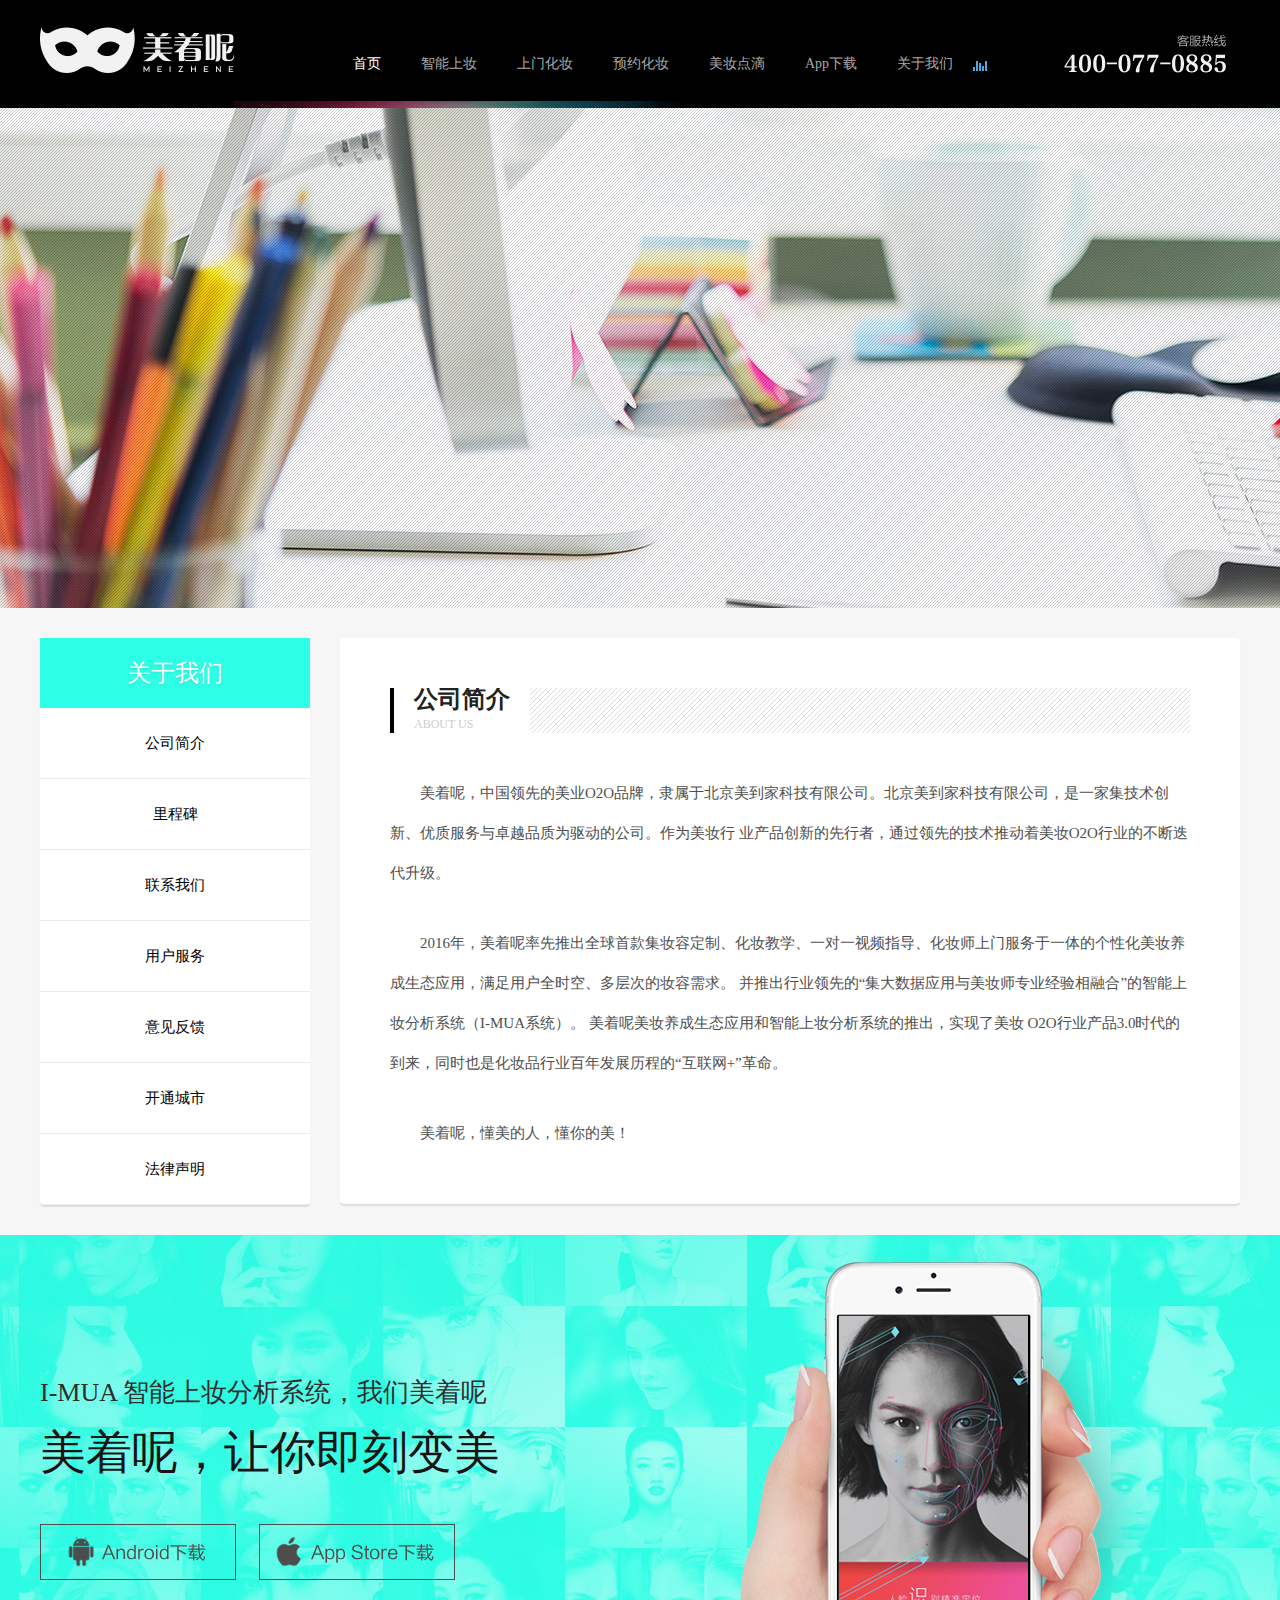
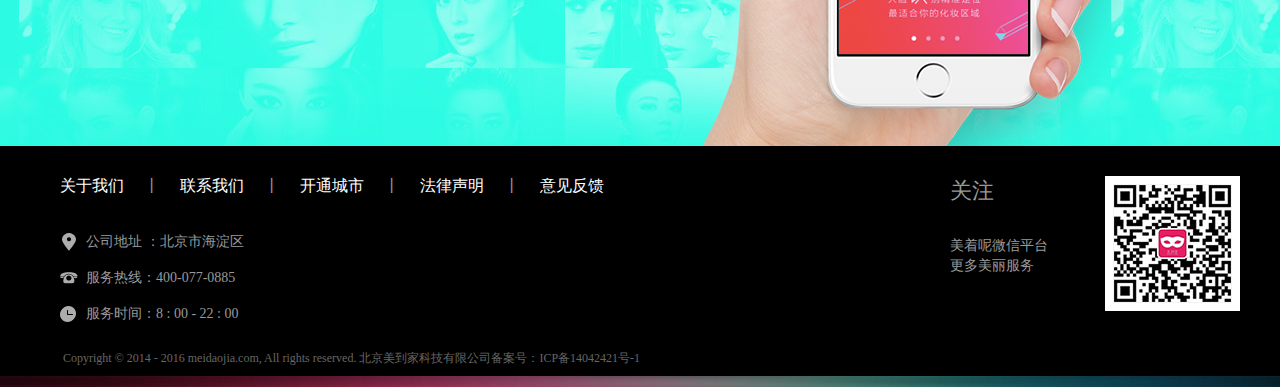
<file: about us.html>
<!DOCTYPE html>
<html>
	<head>
		<meta charset="UTF-8">
		<title></title>
	</head>
	<link rel="stylesheet" type="text/css" href="css/public.css" />
	<link rel="stylesheet" type="text/css" href="css/index.css" />
	<link rel="stylesheet" type="text/css" href="css/main.css" />
	<link rel="stylesheet" type="text/css" href="css/animition.css" />
	<link rel="stylesheet" type="text/css" href="css/about us.css" />
	<body>
		<!--
        	描述：头部开始
        -->
			<div class="head">
				<div class="head-wrap">
					<div class="left">
						<img src="images/body/index/logo.png" />
					</div>
					<ul>
						<li><a href="index.html" class="a1">首页</a></li>
						<li><a href="znhz.html">智能上妆</a></li>
						<li><a href="smhz.html">上门化妆</a></li>
						<li><a href="yyhz.html">预约化妆</a></li>
						<li><a href="mzdd.html">美妆点滴</a></li>
						<li><a href="app download.html">App下载</a></li>
						<li><a href="about us.html">关于我们</a></li>
					</ul>
					<a href="javascript:;" class="music"></a>
					<audio src="music/yinyue.mp3" autoplay="autoplay"></audio>
					<div class="right">
						<img src="images/body/img/首页/header_icon2.png"/>
					</div>
				</div>
			</div>
		<!--
        	描述：头部结束
        -->
        	<div class="line"></div>
        <!--
        	描述：banner开始
        -->
        <div class="about-banner">
        	<img src="images/body/img/关于我们/gywm_banner4.jpg"  width="1920px" height="500px"/>
        </div>
        <div class="content clearfix">
        	<div class="daohang">
        		<h2>关于我们</h2>
        		<ul>
        			<li><a href="#">公司简介</a></li>
        			<li><a href="#">里程碑</a></li>
        			<li><a href="#">联系我们</a></li>
        			<li><a href="#">用户服务</a></li>
        			<li><a href="#">意见反馈</a></li>
        			<li><a href="#">开通城市</a></li>
        			<li><a href="#">法律声明</a></li>
        			
        		</ul>
        	</div>
        	<div class="daohang-right">
        		<div class="title">
        			<h2>公司简介</h2>
        			<span>About us</span>
        			
        		</div>
        		<div class="gsjj">
        			<p>
        				美着呢，中国领先的美业O2O品牌，隶属于北京美到家科技有限公司。北京美到家科技有限公司，是一家集技术创新、优质服务与卓越品质为驱动的公司。作为美妆行
        				业产品创新的先行者，通过领先的技术推动着美妆O2O行业的不断迭代升级。
        			</p>
        			<p>
        				2016年，美着呢率先推出全球首款集妆容定制、化妆教学、一对一视频指导、化妆师上门服务于一体的个性化美妆养成生态应用，满足用户全时空、多层次的妆容需求。
        				并推出行业领先的“集大数据应用与美妆师专业经验相融合”的智能上妆分析系统（I-MUA系统）。 美着呢美妆养成生态应用和智能上妆分析系统的推出，实现了美妆
        				O2O行业产品3.0时代的到来，同时也是化妆品行业百年发展历程的“互联网+”革命。
        			</p>
        			<p>美着呢，懂美的人，懂你的美！</p>
        		</div>
        		
        	</div>
        </div>  
        <!--
        	描述：用户下载
        -->
        <div class="downlode">
        	<div class="downlode-wrap">
        		<dl>
        			<dt>
        				<span>I-MUA 智能上妆分析系统，我们美着呢</span>
        				<h2>美着呢，让你即刻变美</h2>
        				<p>
        					<a href="###" target="_blank" class="android"></a>
        					<a href="###" target="_blank" class="apple"></a>
        				</p>
        			</dt>
        			<dd>
        				<img src="images/body/index/list5_icon1.png"  width="540px" height="511px" />
        			</dd>
        		</dl>
        	</div>
        </div>
         <!--
        	描述:底部
        -->
        <div class="footer">

        	<div class="footer-wrap">
        		<ul>
        			<li><a href="###">关于我们</a><i>丨</i></li>
        			<li><a href="###">联系我们</a><i>丨</i></li>
        			<li><a href="###">开通城市</a><i>丨</i></li>
        			<li><a href="###">法律声明</a><i>丨</i></li>
        			<li><a href="###">意见反馈</a></li>
        		</ul>
        		<div class="contact">
        			<ul>
        				<li><i><img src="images/body/img/首页/2016MDJ_PC_footer_icon1.png"/></i><span>公司地址 ：北京市海淀区</span></li>
        				<li><i><img src="images/body/img/首页/2016MDJ_PC_footer_icon2.png"/></i><span>服务热线：400-077-0885</span></li>
        				<li><i><img src="images/body/img/首页/2016MDJ_PC_footer_icon3.png"/></i><span>服务时间：8 : 00 - 22 : 00</span></li>
        			</ul>
        		</div>
        		<div class="ewm">
        			<dl>
        				<dt>
        					<h3>关注</h3>
        					<p>美着呢微信平台</p>
        					<p>更多美丽服务</p>
        				</dt>
        				<dd>
        					<img src="images/body/index/footer_pic.jpg" width="135px" height="135px" />
        				</dd>
        			</dl>
        		</div>
        		<p class="bottom">Copyright © 2014 - 2016 meidaojia.com, All rights reserved. 北京美到家科技有限公司备案号：ICP备14042421号-1</p>
        	</div>
        	
        </div>
         <!--
        	描述:bottom
        -->
        <div class="do"></div>
	</body>
</html>
</file>
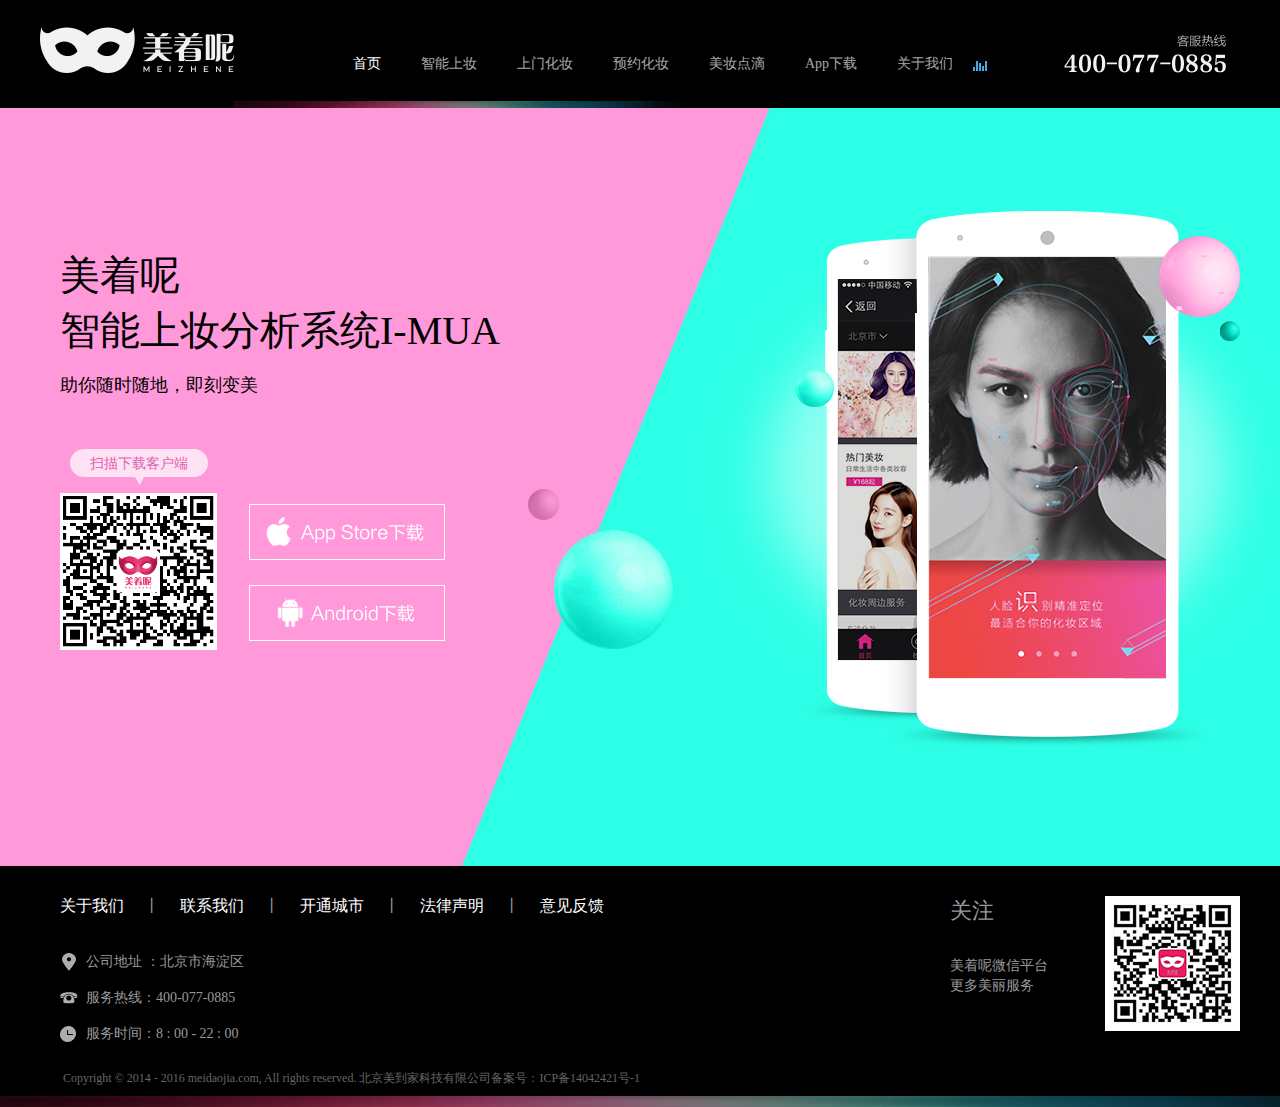
<file: app download.html>
<!DOCTYPE html>
<html>
	<head>
		<meta charset="UTF-8">
		<title></title>
	</head>
	<link rel="stylesheet" type="text/css" href="css/public.css" />
	<link rel="stylesheet" type="text/css" href="css/index.css" />
	<link rel="stylesheet" type="text/css" href="css/main.css" />
	<link rel="stylesheet" type="text/css" href="css/animition.css" />
	<link rel="stylesheet" type="text/css" href="css/app-download.css" />
	<body>
		<!--
        	描述：头部开始
        -->
			<div class="head">
				<div class="head-wrap">
					<div class="left">
						<img src="images/body/index/logo.png" />
					</div>
					<ul>
						<li><a href="index.html" class="a1">首页</a></li>
						<li><a href="znhz.html">智能上妆</a></li>
						<li><a href="smhz.html">上门化妆</a></li>
						<li><a href="yuyuexq.html">预约化妆</a></li>
						<li><a href="mzdd.html">美妆点滴</a></li>
						<li><a href="app download.html">App下载</a></li>
						<li><a href="about us.html">关于我们</a></li>
					</ul>
					<a href="javascript:;" class="music"></a>
					<audio src="music/yinyue.mp3" autoplay="autoplay"></audio>
					<div class="right">
						<img src="images/body/img/首页/header_icon2.png"/>
					</div>
				</div>
			</div>
			<div class="line"></div>
		<!--
        	描述：头部结束
        -->
        <!--
        	描述：用户下载
        -->
       <div class="app_container">
       	<div class="container">
       		<div class="app_left">
       			<h2>
       				美着呢
       				<br>
       				智能上妆分析系统I-MUA
       			</h2>
       			<p>助你随时随地，即刻变美</p>
       			<dl>
       				<dt>
       					<img src="images/body/img/app下载/app_icon2.png" width="157" height="157" />
       					<span>扫描下载客户端</span>
       				</dt>
       				<dd>
       					<a class="ios"></a>
       					<a class="android"></a>
       					<a></a>
       				</dd>
       			</dl>
       		</div>
       		<div class="app_right">
       			<img src="images/body/img/app_icon7.png" />
       		</div>
       	</div>
       </div>
         <!--
        	描述:底部
        -->
        <div class="footer">

        	<div class="footer-wrap">
        		<ul>
        			<li><a href="###">关于我们</a><i>丨</i></li>
        			<li><a href="###">联系我们</a><i>丨</i></li>
        			<li><a href="###">开通城市</a><i>丨</i></li>
        			<li><a href="###">法律声明</a><i>丨</i></li>
        			<li><a href="###">意见反馈</a></li>
        		</ul>
        		<div class="contact">
        			<ul>
        				<li><i><img src="images/body/img/首页/2016MDJ_PC_footer_icon1.png"/></i><span>公司地址 ：北京市海淀区</span></li>
        				<li><i><img src="images/body/img/首页/2016MDJ_PC_footer_icon2.png"/></i><span>服务热线：400-077-0885</span></li>
        				<li><i><img src="images/body/img/首页/2016MDJ_PC_footer_icon3.png"/></i><span>服务时间：8 : 00 - 22 : 00</span></li>
        			</ul>
        		</div>
        		<div class="ewm">
        			<dl>
        				<dt>
        					<h3>关注</h3>
        					<p>美着呢微信平台</p>
        					<p>更多美丽服务</p>
        				</dt>
        				<dd>
        					<img src="images/body/index/footer_pic.jpg" width="135px" height="135px" />
        				</dd>
        			</dl>
        		</div>
        		<p class="bottom">Copyright © 2014 - 2016 meidaojia.com, All rights reserved. 北京美到家科技有限公司备案号：ICP备14042421号-1</p>
        	</div>
        	
        </div>
         <!--
        	描述:bottom
        -->
        <div class="do"></div>
	</body>
</html>
</file>
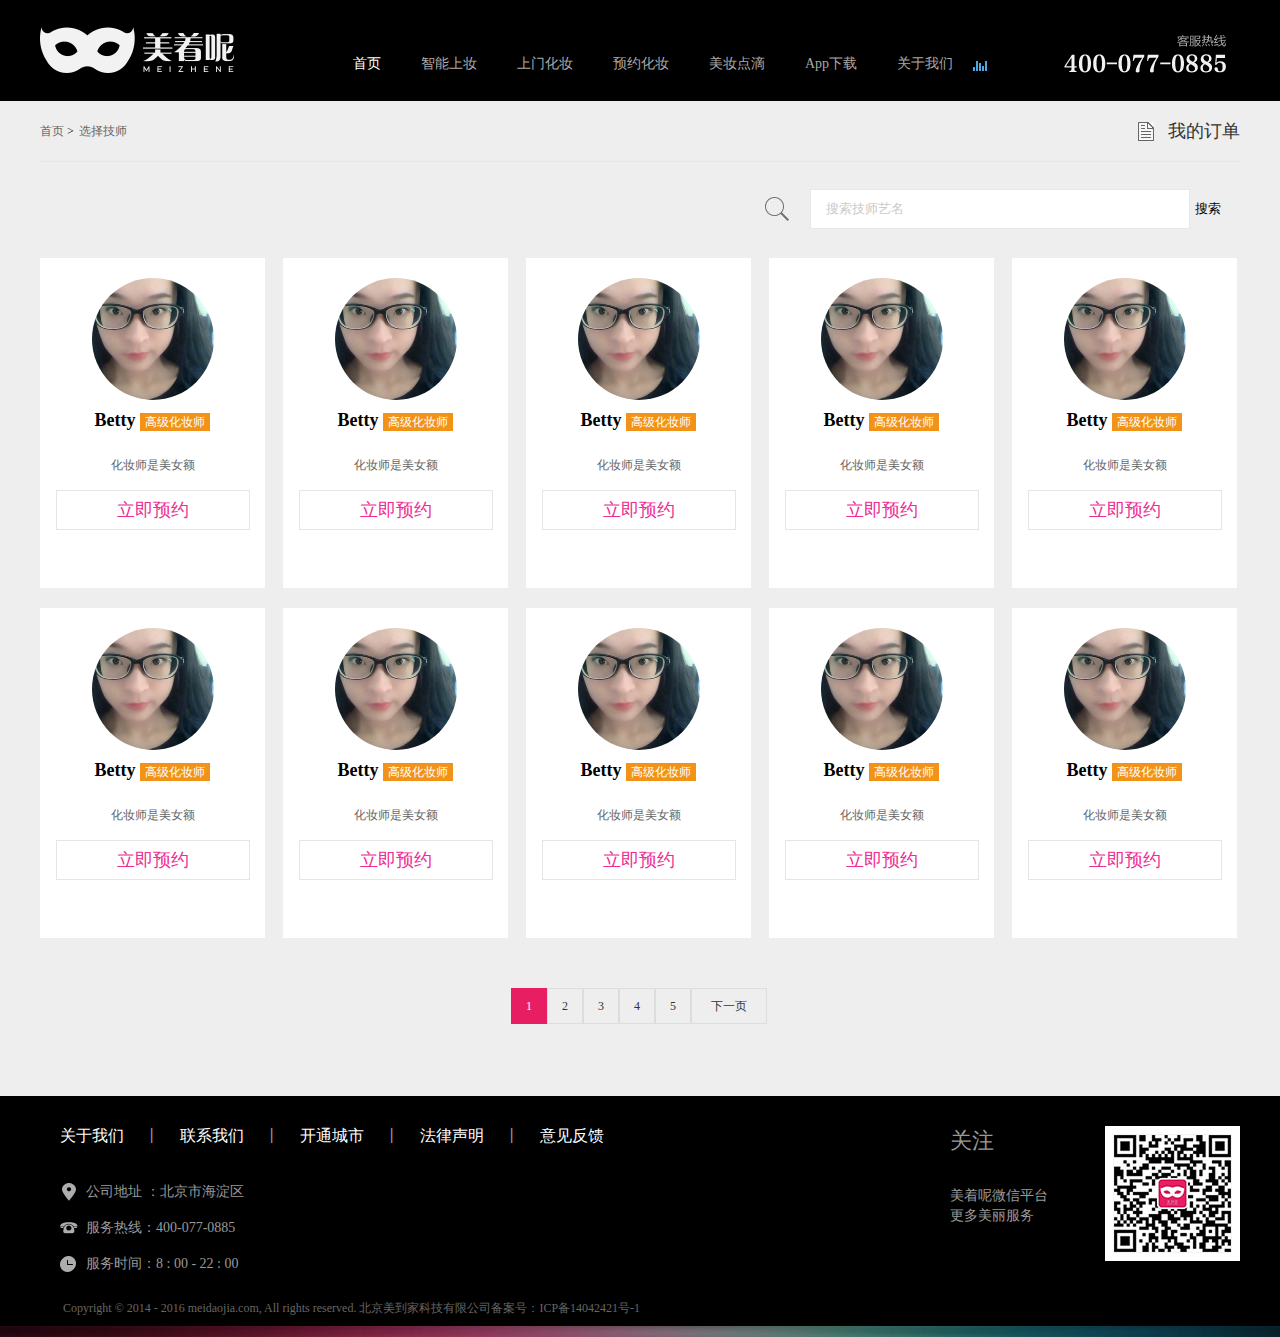
<file: choice.html>
<!DOCTYPE html>
<html>
	<head>
		<meta charset="UTF-8">
		<meta name="keywords" content="美着呢" />
		<meta name="description" content="美着呢是国内第一家" />
		<meta content="width=device-width, initial-scale=1.0, maximum-scale=1.0, user-scalable=0" name="viewport" />
        <meta content="yes" name="apple-mobile-web-app-capable">
        <meta content="black" name="apple-mobile-web-app-status-bar-style">
		<title>美着呢</title>
	</head>
	<link rel="stylesheet" type="text/css" href="css/public.css" />
	<link rel="stylesheet" type="text/css" href="css/index.css" />
	<link rel="stylesheet" type="text/css" href="css/main.css" />
	<link rel="stylesheet" type="text/css" href="css/animition.css" />
	<script type="text/javascript" src="js/jquery-1.11.3.min.js"></script>

<body>
    <!--
        描述：头部开始
    -->
        <div class="head">
            <div class="head-wrap">
                <div class="left">
                    <img src="images/body/index/logo.png" />
                </div>
                <ul>
                    <li><a href="index.html" class="a1">首页</a></li>
                    <li><a href="znhz.html">智能上妆</a></li>
                    <li><a href="smhz.html">上门化妆</a></li>
                    <li><a href="yyhz.html">预约化妆</a></li>
                    <li><a href="mzdd.html">美妆点滴</a></li>
                    <li><a href="app download.html">App下载</a></li>
                    <li><a href="about us.html">关于我们</a></li>
                </ul>
                <a href="javascript:;" class="music"></a>
                <audio src="music/yinyue.mp3" autoplay></audio>
                <div class="right">
                    <img src="images/body/img/首页/header_icon2.png"/>
                </div>
            </div>
        </div>
    <!--
        描述：头部结束
    -->
	
    <!---
    	main
    --->    

	<div class="choice_main">
    	<div class="container">
            <div class="choice_title">
            	<ul>
                    <li><a href="#">首页</a><span>></span></li>
                    <li><a href="#">选择技师</a></li>
                	<span class="my_meau"><a href="#">我的订单</a></span>
                </ul>
            </div>
            
            <!---搜索框--->
            <div class="sea_box">
                <div class="search">
                    <input class="seatxt" type="text" value="搜索技师艺名">
                    <input class="btn" type="button" value="搜索">
                </div>
            </div>
            
            
            <div class="infor_list">
            
            	<ul>
                	<li>
                    	<div class="img"></div>
                        <p>Betty<i>高级化妆师</i></p>
                        <span>化妆师是美女额</span>
                        <a href="#">立即预约</a>
                    </li>
                	<li>
                    	<div class="img"></div>
                        <p>Betty<i>高级化妆师</i></p>
                        <span>化妆师是美女额</span>
                        <a href="#">立即预约</a>
                    </li>                    
                	<li>
                    	<div class="img"></div>
                        <p>Betty<i>高级化妆师</i></p>
                        <span>化妆师是美女额</span>
                        <a href="#">立即预约</a>
                    </li>
                	<li>
                    	<div class="img"></div>
                        <p>Betty<i>高级化妆师</i></p>
                        <span>化妆师是美女额</span>
                        <a href="#">立即预约</a>
                    </li>                    
                	<li class="nomargin">
                    	<div class="img"></div>
                        <p>Betty<i>高级化妆师</i></p>
                        <span>化妆师是美女额</span>
                        <a href="#">立即预约</a>
                    </li>                    
                	<li>
                    	<div class="img"></div>
                        <p>Betty<i>高级化妆师</i></p>
                        <span>化妆师是美女额</span>
                        <a href="#">立即预约</a>
                    </li>                                        
                	<li>
                    	<div class="img"></div>
                        <p>Betty<i>高级化妆师</i></p>
                        <span>化妆师是美女额</span>
                        <a href="#">立即预约</a>
                    </li>
                	<li>
                    	<div class="img"></div>
                        <p>Betty<i>高级化妆师</i></p>
                        <span>化妆师是美女额</span>
                        <a href="#">立即预约</a>
                    </li>                    
                	<li>
                    	<div class="img"></div>
                        <p>Betty<i>高级化妆师</i></p>
                        <span>化妆师是美女额</span>
                        <a href="#">立即预约</a>
                    </li>                    
                	<li class="nomargin">
                    	<div class="img"></div>
                        <p>Betty<i>高级化妆师</i></p>
                        <span>化妆师是美女额</span>
                        <a href="#">立即预约</a>
                    </li>                    
                  </ul>
            </div>

 			<div class="page">
            	<a class="active" href="#">1</a>
                <a href="#">2</a>
                <a href="#">3</a>
                <a href="#">4</a>
                <a href="#">5</a>
                <a class="next" href="#">下一页</a>
            </div>

            </div>
    </div>







     <!--
        描述:底部
    -->
    <div class="footer">

        <div class="footer-wrap">
            <ul>
                <li><a href="###">关于我们</a><i>丨</i></li>
                <li><a href="###">联系我们</a><i>丨</i></li>
                <li><a href="###">开通城市</a><i>丨</i></li>
                <li><a href="###">法律声明</a><i>丨</i></li>
                <li><a href="###">意见反馈</a></li>
            </ul>
            <div class="contact">
                <ul>
                    <li><i><img src="images/body/img/首页/2016MDJ_PC_footer_icon1.png"/></i><span>公司地址 ：北京市海淀区</span></li>
                    <li><i><img src="images/body/img/首页/2016MDJ_PC_footer_icon2.png"/></i><span>服务热线：400-077-0885</span></li>
                    <li><i><img src="images/body/img/首页/2016MDJ_PC_footer_icon3.png"/></i><span>服务时间：8 : 00 - 22 : 00</span></li>
                </ul>
            </div>
            <div class="ewm">
                <dl>
                    <dt>
                        <h3>关注</h3>
                        <p>美着呢微信平台</p>
                        <p>更多美丽服务</p>
                    </dt>
                    <dd>
                        <img src="images/body/index/footer_pic.jpg" width="135px" height="135px" />
                    </dd>
                </dl>
            </div>
            <p class="bottom">Copyright © 2014 - 2016 meidaojia.com, All rights reserved. 北京美到家科技有限公司备案号：ICP备14042421号-1</p>
        </div>
        
    </div>
     <!--
        描述:bottom
    -->
    <div class="do"></div>

</body>
<script type="text/javascript" src="js/jquery-1.11.3.min.js"></script>
<script type="text/javascript" src="js/index.js"></script>
</html>
</file>
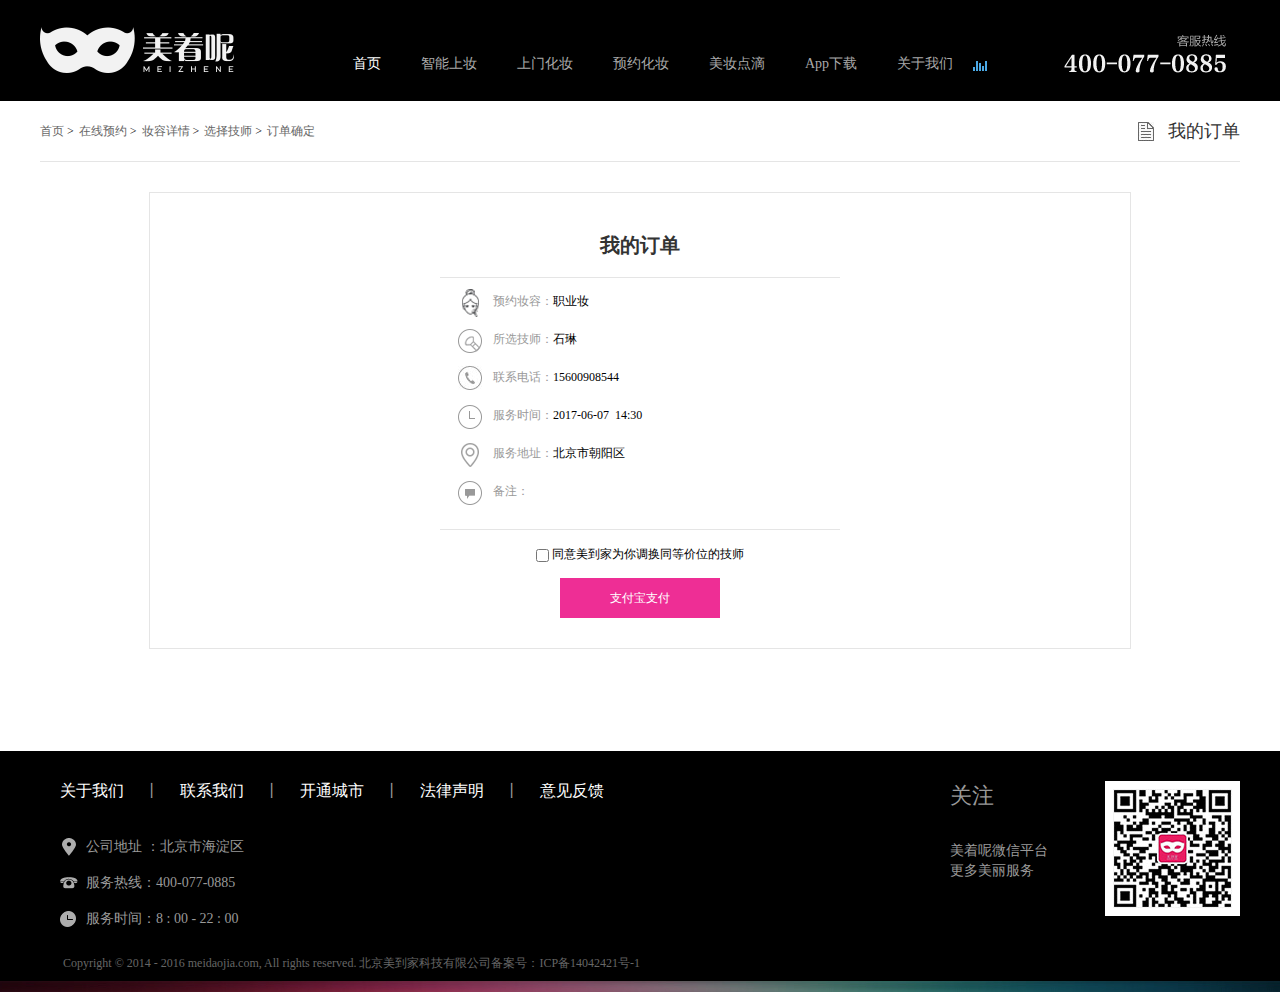
<file: confirmmeau.html>
<!DOCTYPE html>
<html>
	<head>
		<meta charset="UTF-8">
		<meta name="keywords" content="美着呢" />
		<meta name="description" content="美着呢是国内第一家" />
		<meta content="width=device-width, initial-scale=1.0, maximum-scale=1.0, user-scalable=0" name="viewport" />
        <meta content="yes" name="apple-mobile-web-app-capable">
        <meta content="black" name="apple-mobile-web-app-status-bar-style">
		<title>美着呢</title>
	</head>
	<link rel="stylesheet" type="text/css" href="css/public.css" />
	<link rel="stylesheet" type="text/css" href="css/index.css" />
	<link rel="stylesheet" type="text/css" href="css/main.css" />
	<link rel="stylesheet" type="text/css" href="css/animition.css" />
	<script type="text/javascript" src="js/jquery-1.11.3.min.js"></script>

<body>
    <!--
        描述：头部开始
    -->
        <div class="head">
            <div class="head-wrap">
                <div class="left">
                    <img src="images/body/index/logo.png" />
                </div>
                <ul>
                    <li><a href="index.html" class="a1">首页</a></li>
                    <li><a href="znhz.html">智能上妆</a></li>
                    <li><a href="smhz.html">上门化妆</a></li>
                    <li><a href="yyhz.html">预约化妆</a></li>
                    <li><a href="mzdd.html">美妆点滴</a></li>
                    <li><a href="app download.html">App下载</a></li>
                    <li><a href="about us.html">关于我们</a></li>
                </ul>
                <a href="javascript:;" class="music"></a>
                <audio src="music/yinyue.mp3" autoplay></audio>
                <div class="right">
                    <img src="images/body/img/首页/header_icon2.png"/>
                </div>
            </div>
        </div>
    <!--
        描述：头部结束
    -->
	
    <!---
    	main
    --->    

	<div class="confirm_main">
    	<div class="container">
            <div class="confirm_title">
            	<ul>
                    <li><a href="#">首页</a><span>></span></li>
                    <li><a href="#">在线预约</a><span>></span></li>
                    <li><a href="#">妆容详情</a><span>></span></li>
                    <li><a href="#">选择技师</a><span>></span></li>
                    <li><a href="#">订单确定</a></li>
                <span class="my_meau"><a href="#">我的订单</a></span>
                </ul>
            </div>
            
            
            <div class="confirm_wrap">
            	<h2>我的订单</h2>
                <div class="c_m_inform">                	
                       <ul>
                            <li class="item1"><span>预约妆容：</span>职业妆</li>
                            <li class="item2"><span>所选技师：</span>石琳</li>
                            <li class="item3"><span>联系电话：</span>15600908544</li>
                            <li class="item4"><span>服务时间：</span>2017-06-07 &nbsp;14:30</li>
                            <li class="item5"><span>服务地址：</span>北京市朝阳区</li>
                            <li class="item6"><span>备注：</span></li>
                       </ul>
                 
                </div>
                <p><input type="checkbox">&nbsp;同意美到家为你调换同等价位的技师</p>
                
                
                <a class="money" href="#">支付宝支付</a>
                </div>
            </div>
    </div>







     <!--
        描述:底部
    -->
    <div class="footer">

        <div class="footer-wrap">
            <ul>
                <li><a href="###">关于我们</a><i>丨</i></li>
                <li><a href="###">联系我们</a><i>丨</i></li>
                <li><a href="###">开通城市</a><i>丨</i></li>
                <li><a href="###">法律声明</a><i>丨</i></li>
                <li><a href="###">意见反馈</a></li>
            </ul>
            <div class="contact">
                <ul>
                    <li><i><img src="images/body/img/首页/2016MDJ_PC_footer_icon1.png"/></i><span>公司地址 ：北京市海淀区</span></li>
                    <li><i><img src="images/body/img/首页/2016MDJ_PC_footer_icon2.png"/></i><span>服务热线：400-077-0885</span></li>
                    <li><i><img src="images/body/img/首页/2016MDJ_PC_footer_icon3.png"/></i><span>服务时间：8 : 00 - 22 : 00</span></li>
                </ul>
            </div>
            <div class="ewm">
                <dl>
                    <dt>
                        <h3>关注</h3>
                        <p>美着呢微信平台</p>
                        <p>更多美丽服务</p>
                    </dt>
                    <dd>
                        <img src="images/body/index/footer_pic.jpg" width="135px" height="135px" />
                    </dd>
                </dl>
            </div>
            <p class="bottom">Copyright © 2014 - 2016 meidaojia.com, All rights reserved. 北京美到家科技有限公司备案号：ICP备14042421号-1</p>
        </div>
        
    </div>
     <!--
        描述:bottom
    -->
    <div class="do"></div>

</body>
<script type="text/javascript" src="js/jquery-1.11.3.min.js"></script>
<script type="text/javascript" src="js/index.js"></script>
</html>
</file>
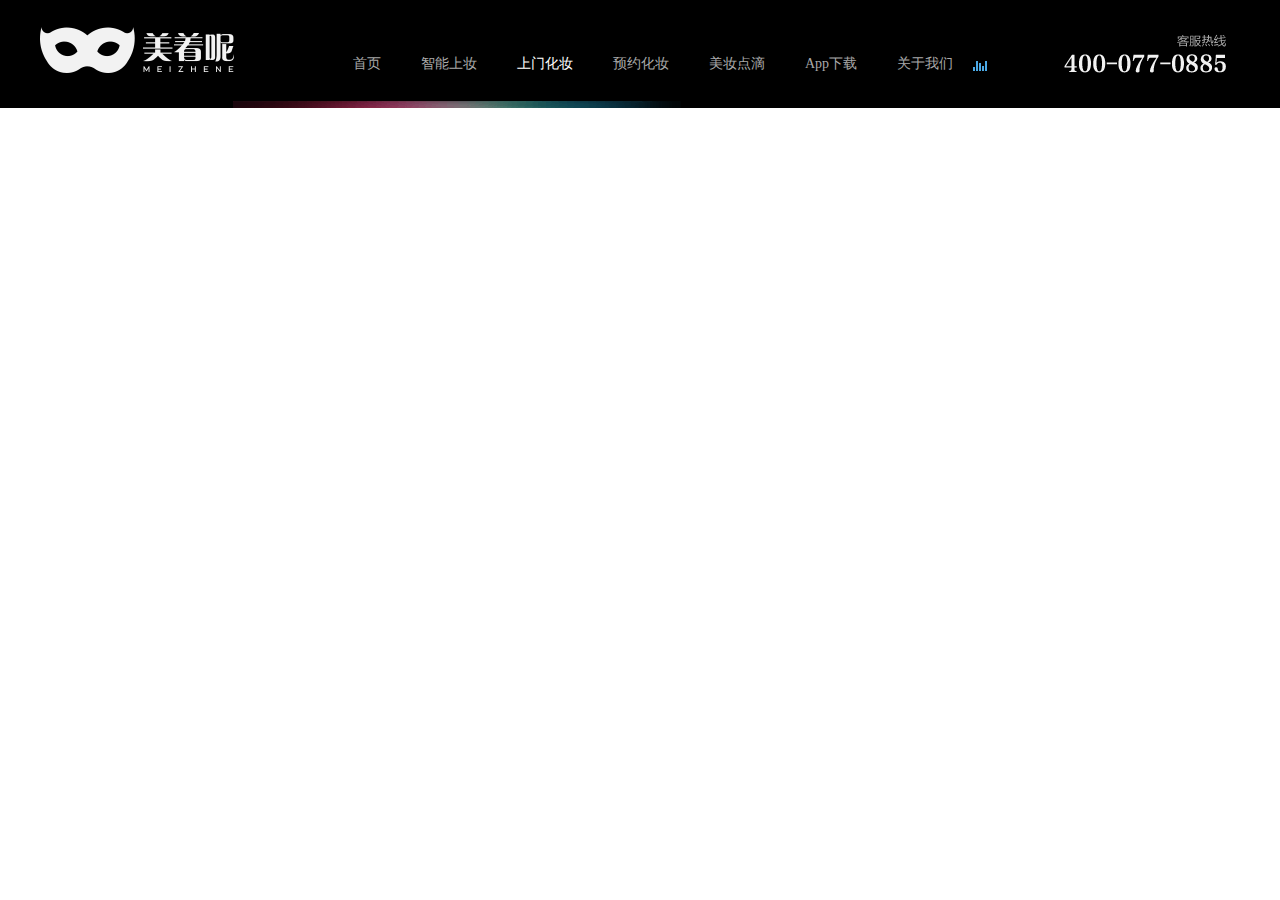
<file: mzdd.html>
<!DOCTYPE html>
<html>
	<head>
		<meta charset="UTF-8">
		<title></title>
	</head>
	<link rel="stylesheet" type="text/css" href="css/public.css" />
	<link rel="stylesheet" type="text/css" href="css/main.css" />
	<body>
		<!--
        	描述：头部开始
        -->
			<div class="head">
				<div class="head-wrap">
					<div class="left">
						<img src="images/body/index/logo.png" />
					</div>
					<ul>
						<li><a href="index.html">首页</a></li>
						<li><a href="znhz.html">智能上妆</a></li>
						<li><a href="smhz.html"  class="a1">上门化妆</a></li>
						<li><a href="yyhz.html">预约化妆</a></li>
						<li><a href="mzdd.html">美妆点滴</a></li>
						<li><a href="app download.html">App下载</a></li>
						<li><a href="about us.html">关于我们</a></li>
					</ul>
					<a href="javascript:;" class="music"></a>
					<audio src="music/yinyue.mp3" autoplay="autoplay"></audio>
					<div class="right">
						<img src="images/body/img/首页/header_icon2.png"/>
					</div>
				</div>
			</div>
			<div class="line"></div>
			<!--
        	描述：头部结束
        -->
	</body>
</html>
</file>
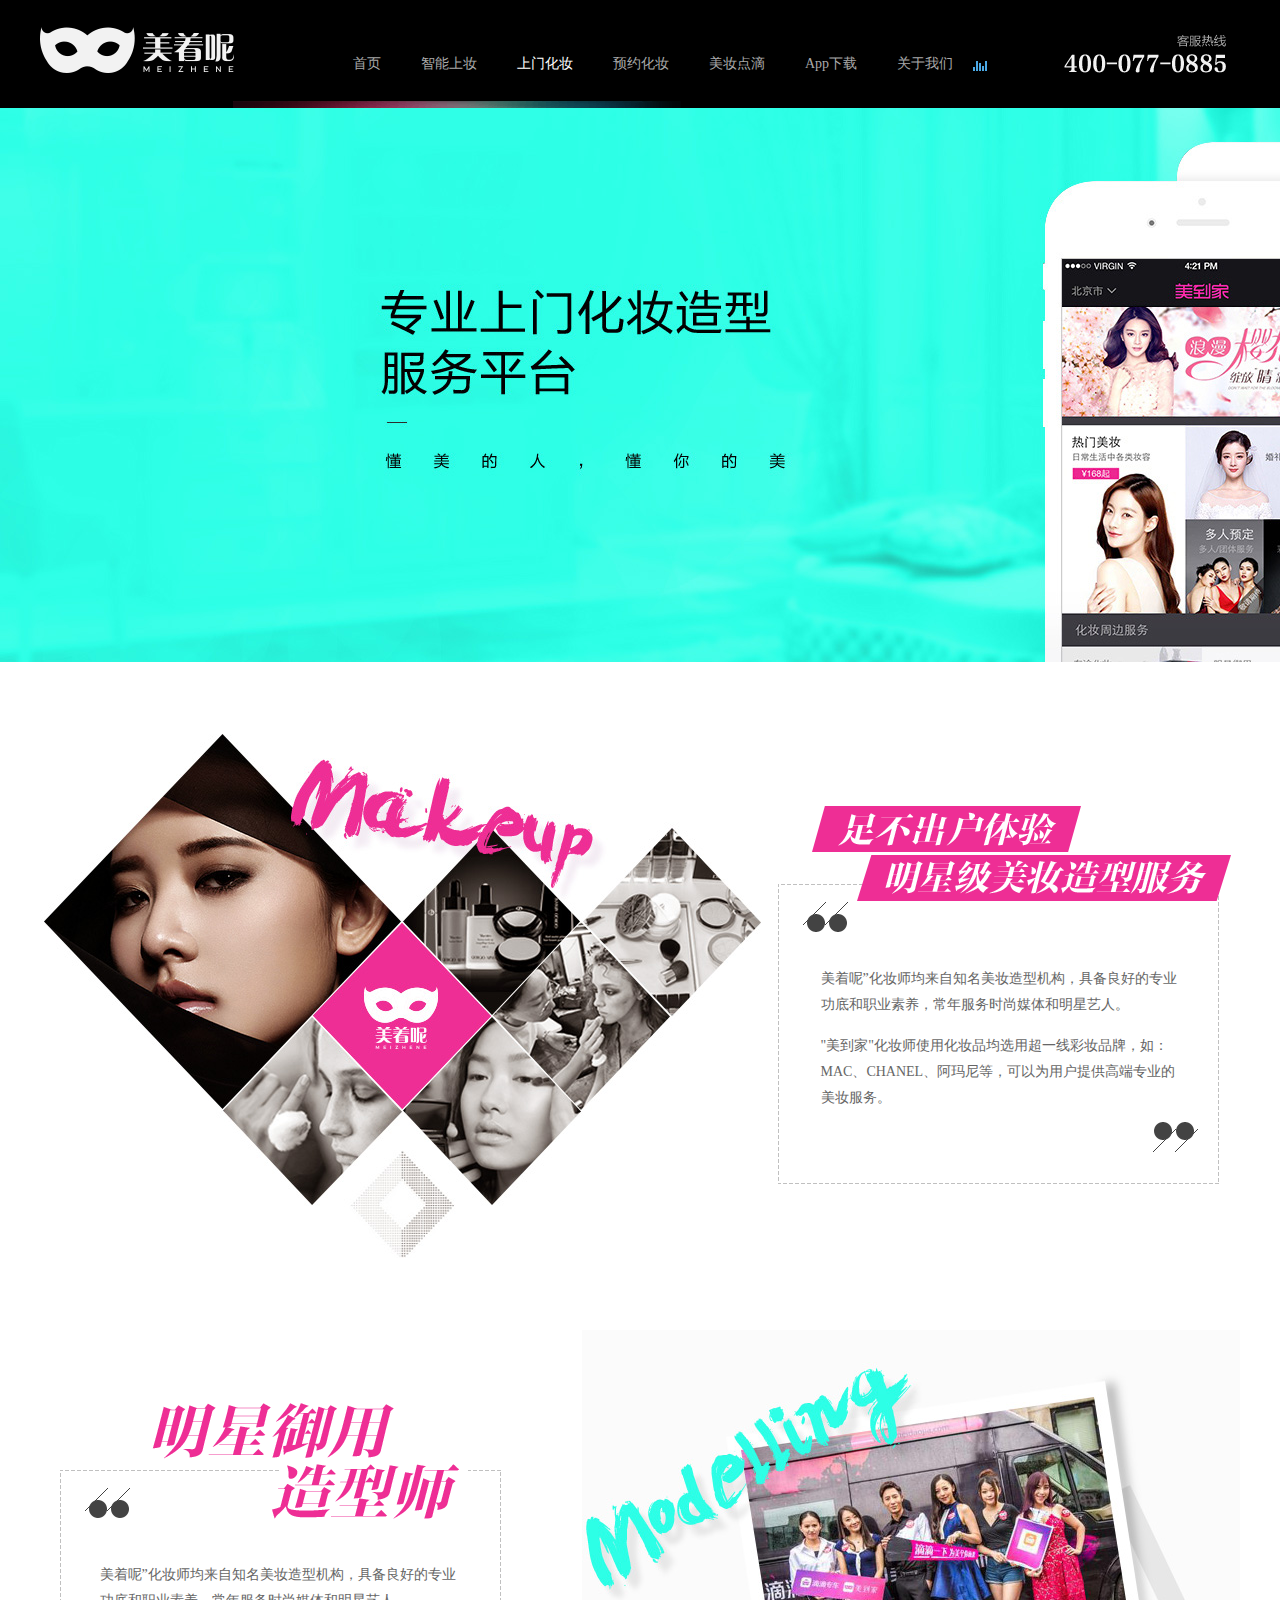
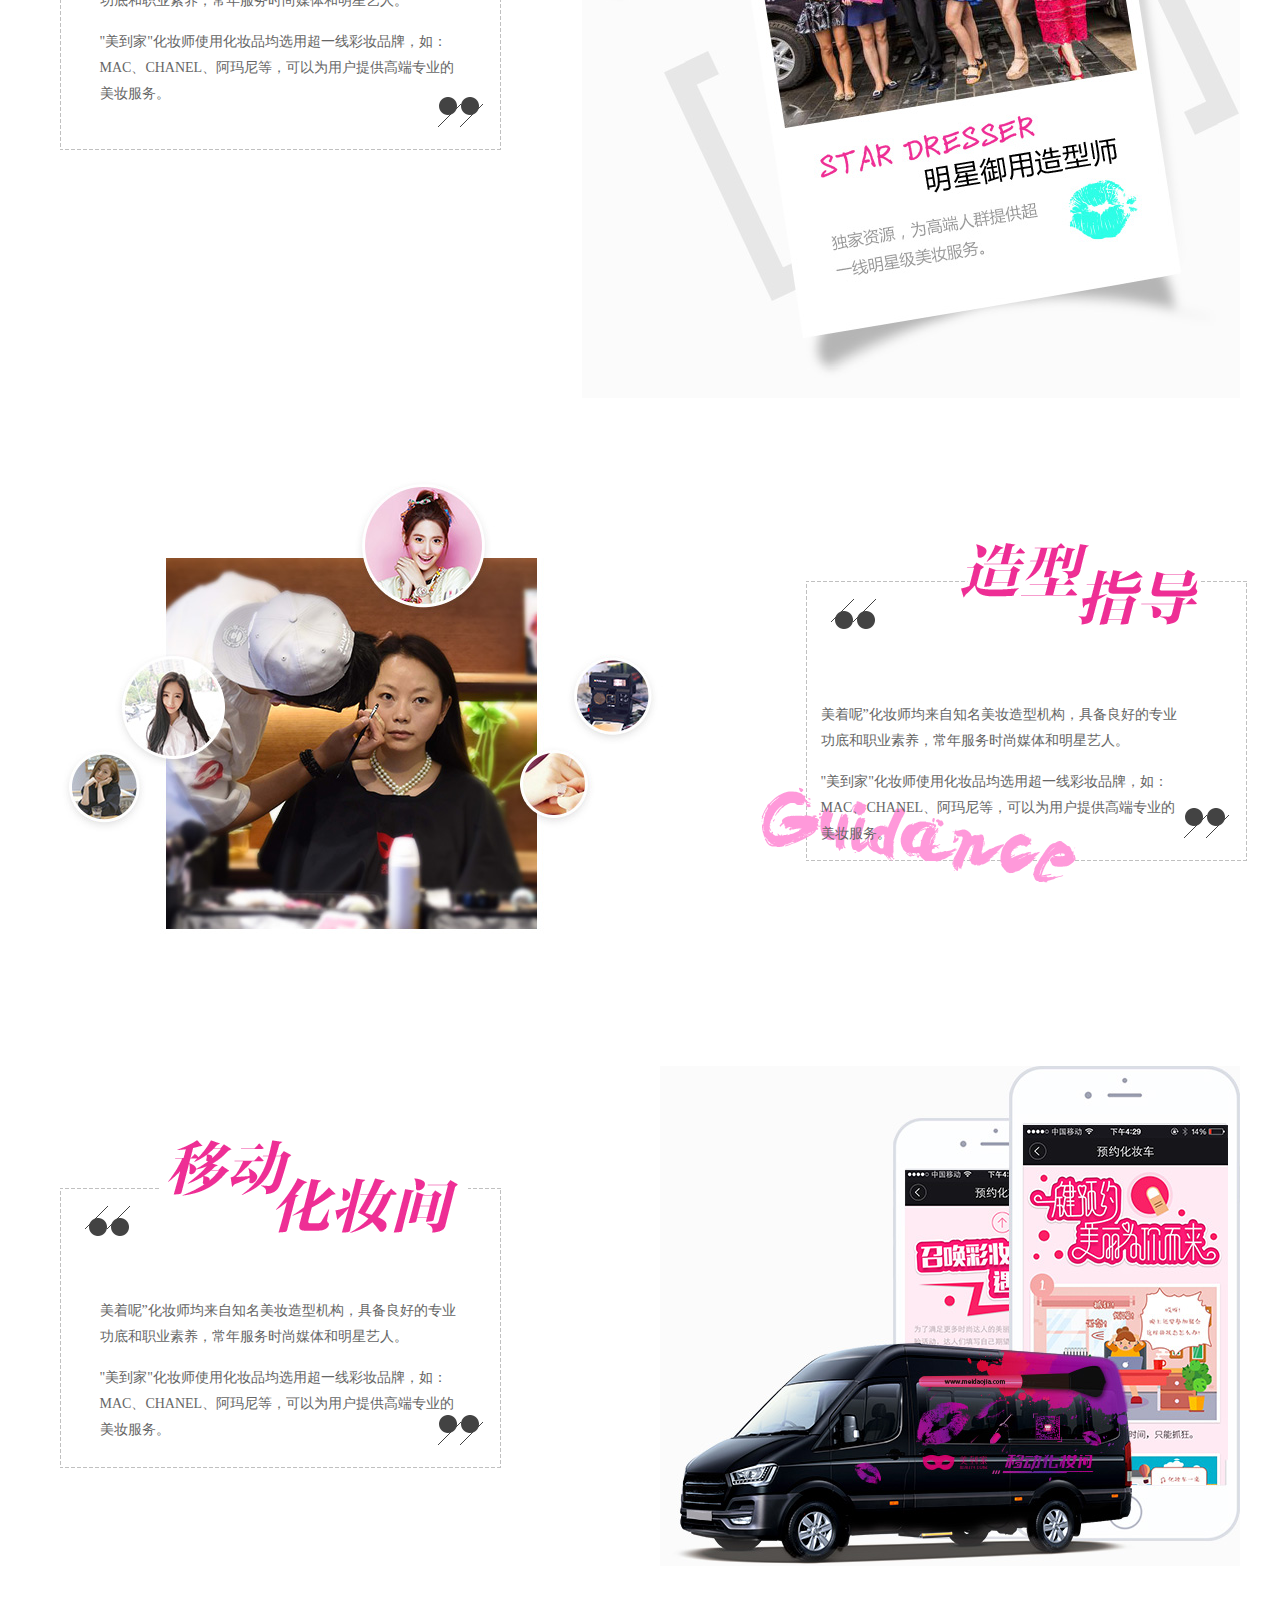
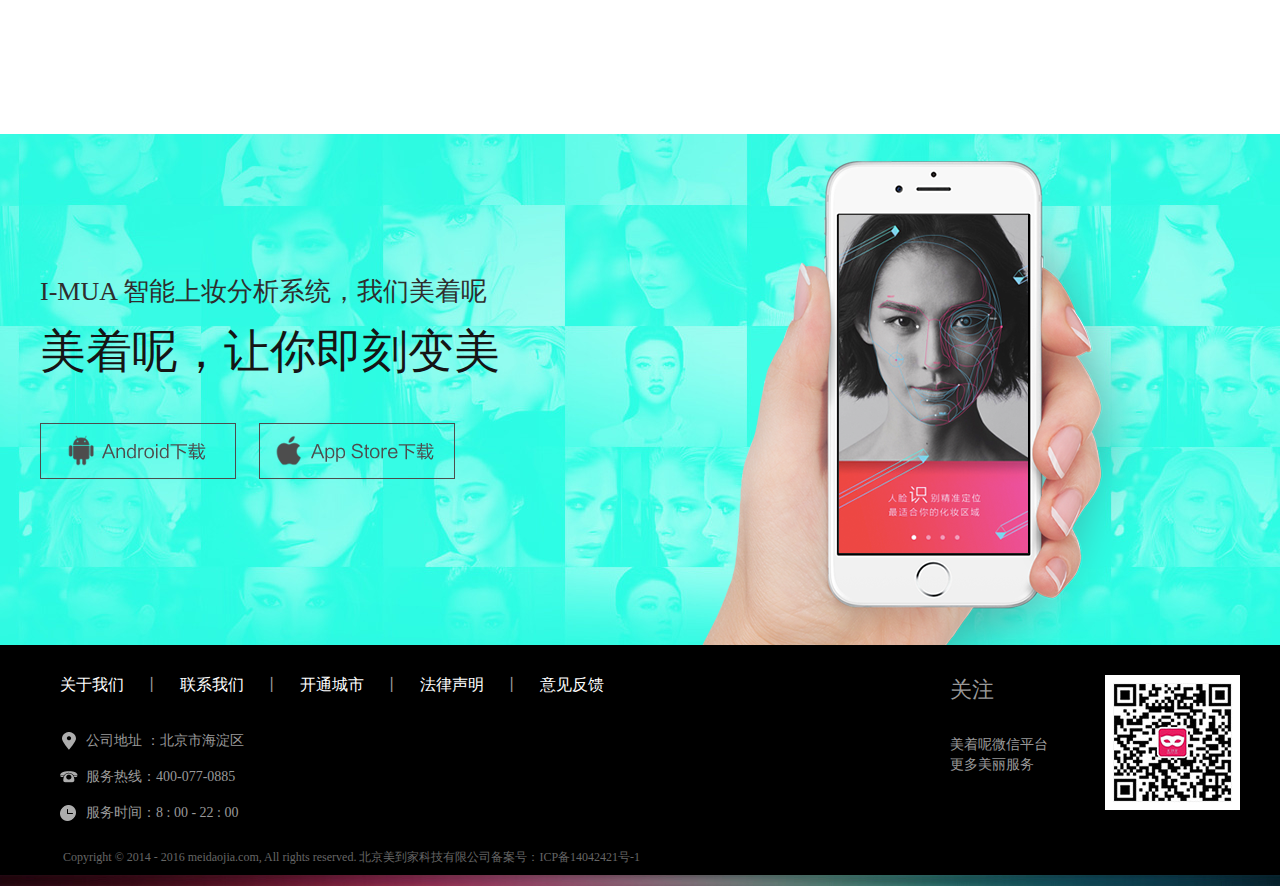
<file: smhz.html>
<!DOCTYPE html>
<html>
	<head>
		<meta charset="UTF-8">
		<title></title>
		
	</head>
	<link rel="stylesheet" type="text/css" href="css/makeup.css" />
	<link rel="stylesheet" type="text/css" href="css/public.css" />
	<link rel="stylesheet" type="text/css" href="css/index.css" />
	<link rel="stylesheet" type="text/css" href="css/main.css" />
	<link rel="stylesheet" type="text/css" href="css/visit.css">
	<body>
		<!--
        	描述：头部开始
        -->
			<div class="head">
				<div class="head-wrap">
					<div class="left">
						<img src="images/body/index/logo.png" />
					</div>
					<ul>
						<li><a href="index.html">首页</a></li>
						<li><a href="znhz.html">智能上妆</a></li>
						<li><a href="smhz.html"  class="a1">上门化妆</a></li>
						<li><a href="yyhz.html">预约化妆</a></li>
						<li><a href="mzdd.html">美妆点滴</a></li>
						<li><a href="app download.html">App下载</a></li>
						<li><a href="about us.html">关于我们</a></li>
					</ul>
					<a href="javascript:;" class="music"></a>
					<audio src="music/yinyue.mp3" autoplay="autoplay"></audio>
					<div class="right">
						<img src="images/body/img/首页/header_icon2.png"/>
					</div>
				</div>
			</div>
			<div class="line"></div>
			<!--
        	描述：头部结束
        -->
        	
        <!--
        	描述：banner开始
        -->
        <div class=" Visit-banner">
        	
        </div>
        <!-- 产品服务container第一部分-->
        <div class="content">
        	<div class="content-visit1">
        		<div class="visit1_left" >
        			<img src="images/body/img/上门化妆/cpfw_pic1.jpg" width="721px" height="524px" style="display: block;">
        			
        		</div>
        		<div class="visit1_right">
        			<div class="ph">
        				<img src="images/body/img/上门化妆/cpfw_pic2.png" width="479px" height="378px" style="display: block;">
        			</div>
        			<div class="p1">
        				<p>美着呢”化妆师均来自知名美妆造型机构，具备良好的专业功底和职业素养，常年服务时尚媒体和明星艺人。</p>
        				<p>"美到家"化妆师使用化妆品均选用超一线彩妆品牌，如：MAC、CHANEL、阿玛尼等，可以为用户提供高端专业的美妆服务。</p>
        			</div>
        		</div>
        	</div>
        </div>
        <!-- 产品服务container第二部分--->
        <div class="content">
        	<div class="content-visit1">
        		<div class="visit2_left" >
        			<img src="images/body/img/上门化妆/cpfw_pic4.jpg" width="658px" height="688px" style="display: block;">
        			
        		</div>
        		<div class="visit2_right">
        			<div class="ph">
        				<img src="images/body/img/上门化妆/cpfw_pic3.png" width="462px" height="348px" style="display: block;">
        			</div>
        			<div class="p1">
        				<p>美着呢”化妆师均来自知名美妆造型机构，具备良好的专业功底和职业素养，常年服务时尚媒体和明星艺人。</p>
        				<p>"美到家"化妆师使用化妆品均选用超一线彩妆品牌，如：MAC、CHANEL、阿玛尼等，可以为用户提供高端专业的美妆服务。</p>
        			</div>
        		</div>
        	</div>
        </div>
        <!-- 产品服务container第三部分- -->
        <div class="content">
        	<div class="content-visit1">
        		<div class="visit1_left" >
        			<img src="images/body/img/上门化妆/cpfw_pic5.jpg" width="626px" height="486px" style="display: block;">
        			
        		</div>
        		<div class="visit1_right">
        			<div class="ph">
        				<img src="images/body/img/上门化妆/cpfw_pic6.png" width="508px" height="346px" style="display: block;">
        			</div>
        			<div class="p1">
        				<p>美着呢”化妆师均来自知名美妆造型机构，具备良好的专业功底和职业素养，常年服务时尚媒体和明星艺人。</p>
        				<p>"美到家"化妆师使用化妆品均选用超一线彩妆品牌，如：MAC、CHANEL、阿玛尼等，可以为用户提供高端专业的美妆服务。</p>
        			</div>
        		</div>
        	</div>
        </div>
        <!-- 产品服务container第四部分- -->
        <div class="content">
        	<div class="content-visit1">
        		<div class="visit2_left" >
        			<img src="images/body/img/上门化妆/cpfw_pic8.jpg" width="580px" height="500px" style="display: block;">
        			
        		</div>
        		<div class="visit2_right">
        			<div class="ph">
        				<img src="images/body/img/上门化妆/cpfw_pic7.png" width="462px" height="330px" style="display: block;">
        			</div>
        			<div class="p1">
        				<p>美着呢”化妆师均来自知名美妆造型机构，具备良好的专业功底和职业素养，常年服务时尚媒体和明星艺人。</p>
        				<p>"美到家"化妆师使用化妆品均选用超一线彩妆品牌，如：MAC、CHANEL、阿玛尼等，可以为用户提供高端专业的美妆服务。</p>
        			</div>
        		</div>
        	</div>
        </div>
        <!--
        	描述：用户下载
        -->
        <div class="downlode">
        	<div class="downlode-wrap">
        		<dl>
        			<dt>
        				<span>I-MUA 智能上妆分析系统，我们美着呢</span>
        				<h2>美着呢，让你即刻变美</h2>
        				<p>
        					<a href="###" target="_blank" class="android"></a>
        					<a href="###" target="_blank" class="apple"></a>
        				</p>
        			</dt>
        			<dd>
        				<img src="images/body/index/list5_icon1.png"  width="540px" height="511px" />
        			</dd>
        		</dl>
        	</div>
        </div>
         <!--
        	描述:底部
        -->
        <div class="footer">

        	<div class="footer-wrap">
        		<ul>
        			<li><a href="###">关于我们</a><i>丨</i></li>
        			<li><a href="###">联系我们</a><i>丨</i></li>
        			<li><a href="###">开通城市</a><i>丨</i></li>
        			<li><a href="###">法律声明</a><i>丨</i></li>
        			<li><a href="###">意见反馈</a></li>
        		</ul>
        		<div class="contact">
        			<ul>
        				<li><i><img src="images/body/img/首页/2016MDJ_PC_footer_icon1.png"/></i><span>公司地址 ：北京市海淀区</span></li>
        				<li><i><img src="images/body/img/首页/2016MDJ_PC_footer_icon2.png"/></i><span>服务热线：400-077-0885</span></li>
        				<li><i><img src="images/body/img/首页/2016MDJ_PC_footer_icon3.png"/></i><span>服务时间：8 : 00 - 22 : 00</span></li>
        			</ul>
        		</div>
        		<div class="ewm">
        			<dl>
        				<dt>
        					<h3>关注</h3>
        					<p>美着呢微信平台</p>
        					<p>更多美丽服务</p>
        				</dt>
        				<dd>
        					<img src="images/body/index/footer_pic.jpg" width="135px" height="135px" />
        				</dd>
        			</dl>
        		</div>
        		<p class="bottom">Copyright © 2014 - 2016 meidaojia.com, All rights reserved. 北京美到家科技有限公司备案号：ICP备14042421号-1</p>
        	</div>
        	
        </div>
         <!--
        	描述:bottom
        -->
        <div class="do"></div>
	</body>
</html>
</file>
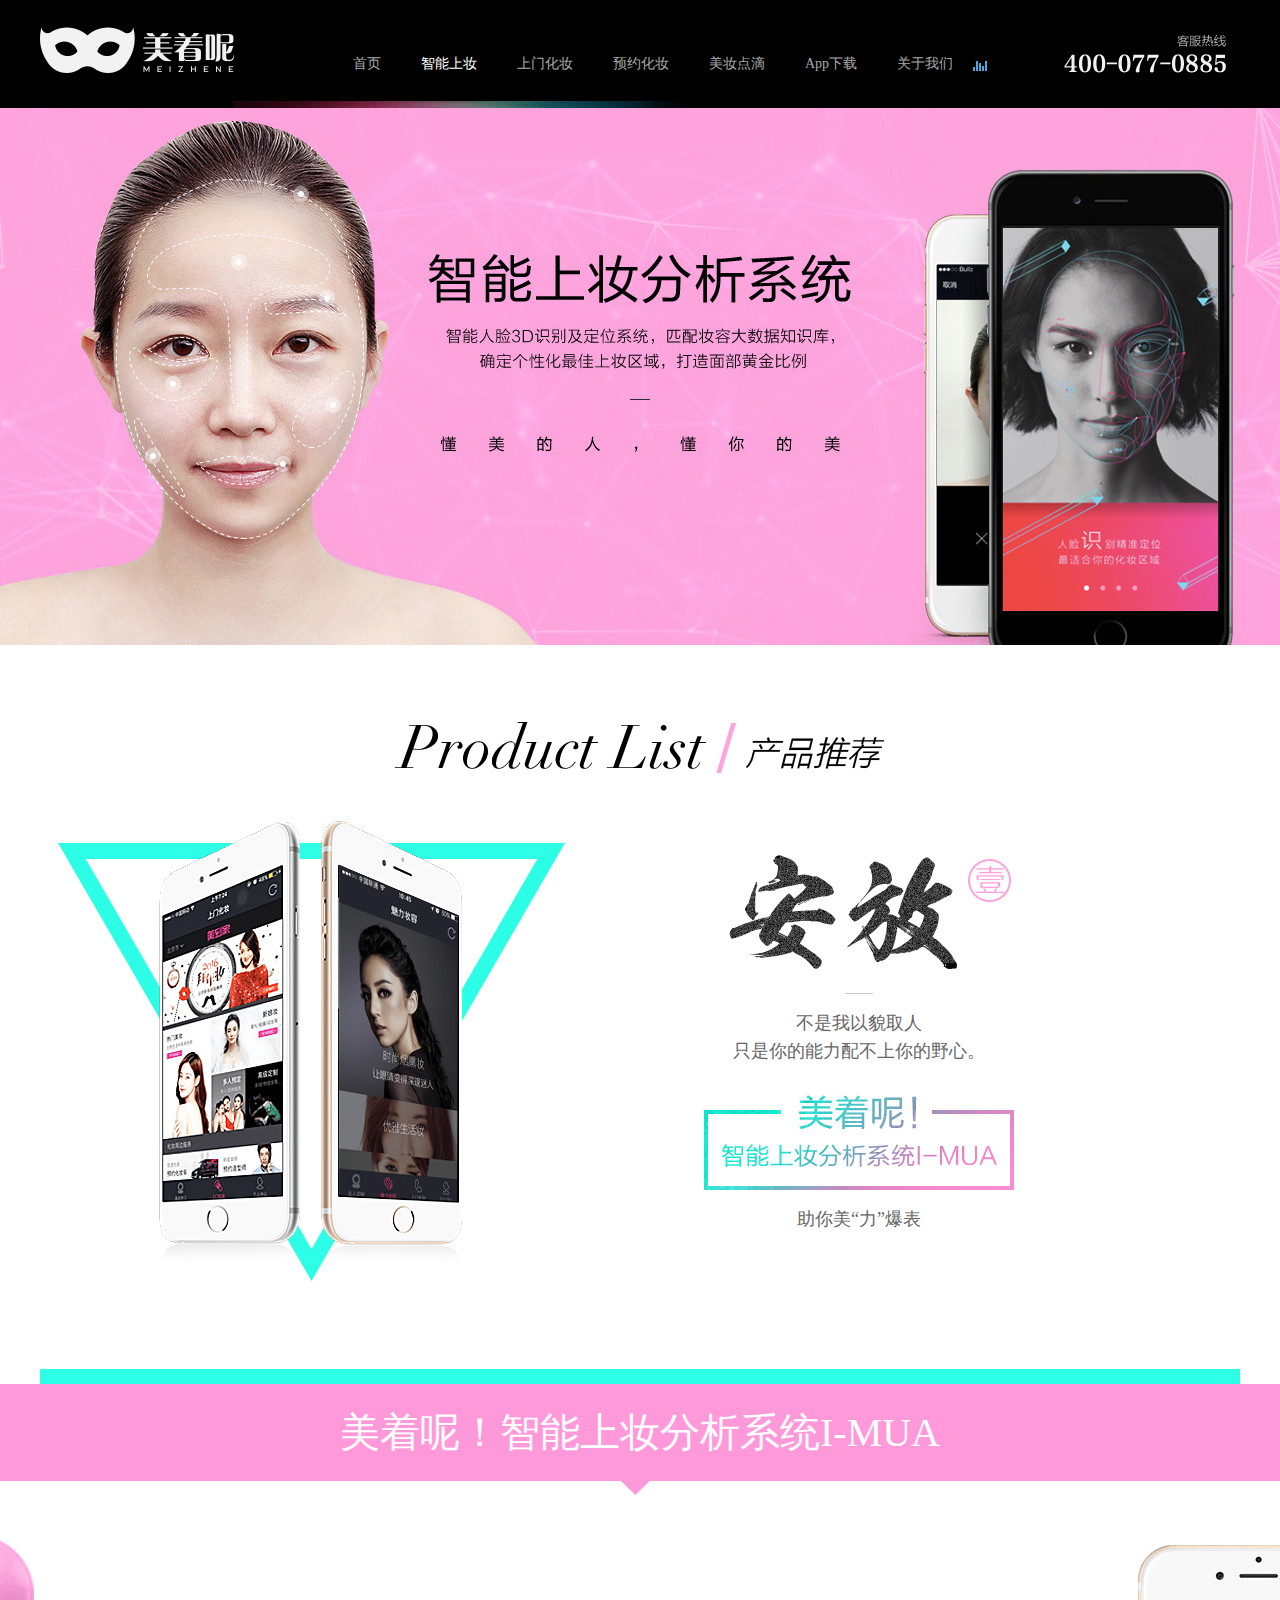
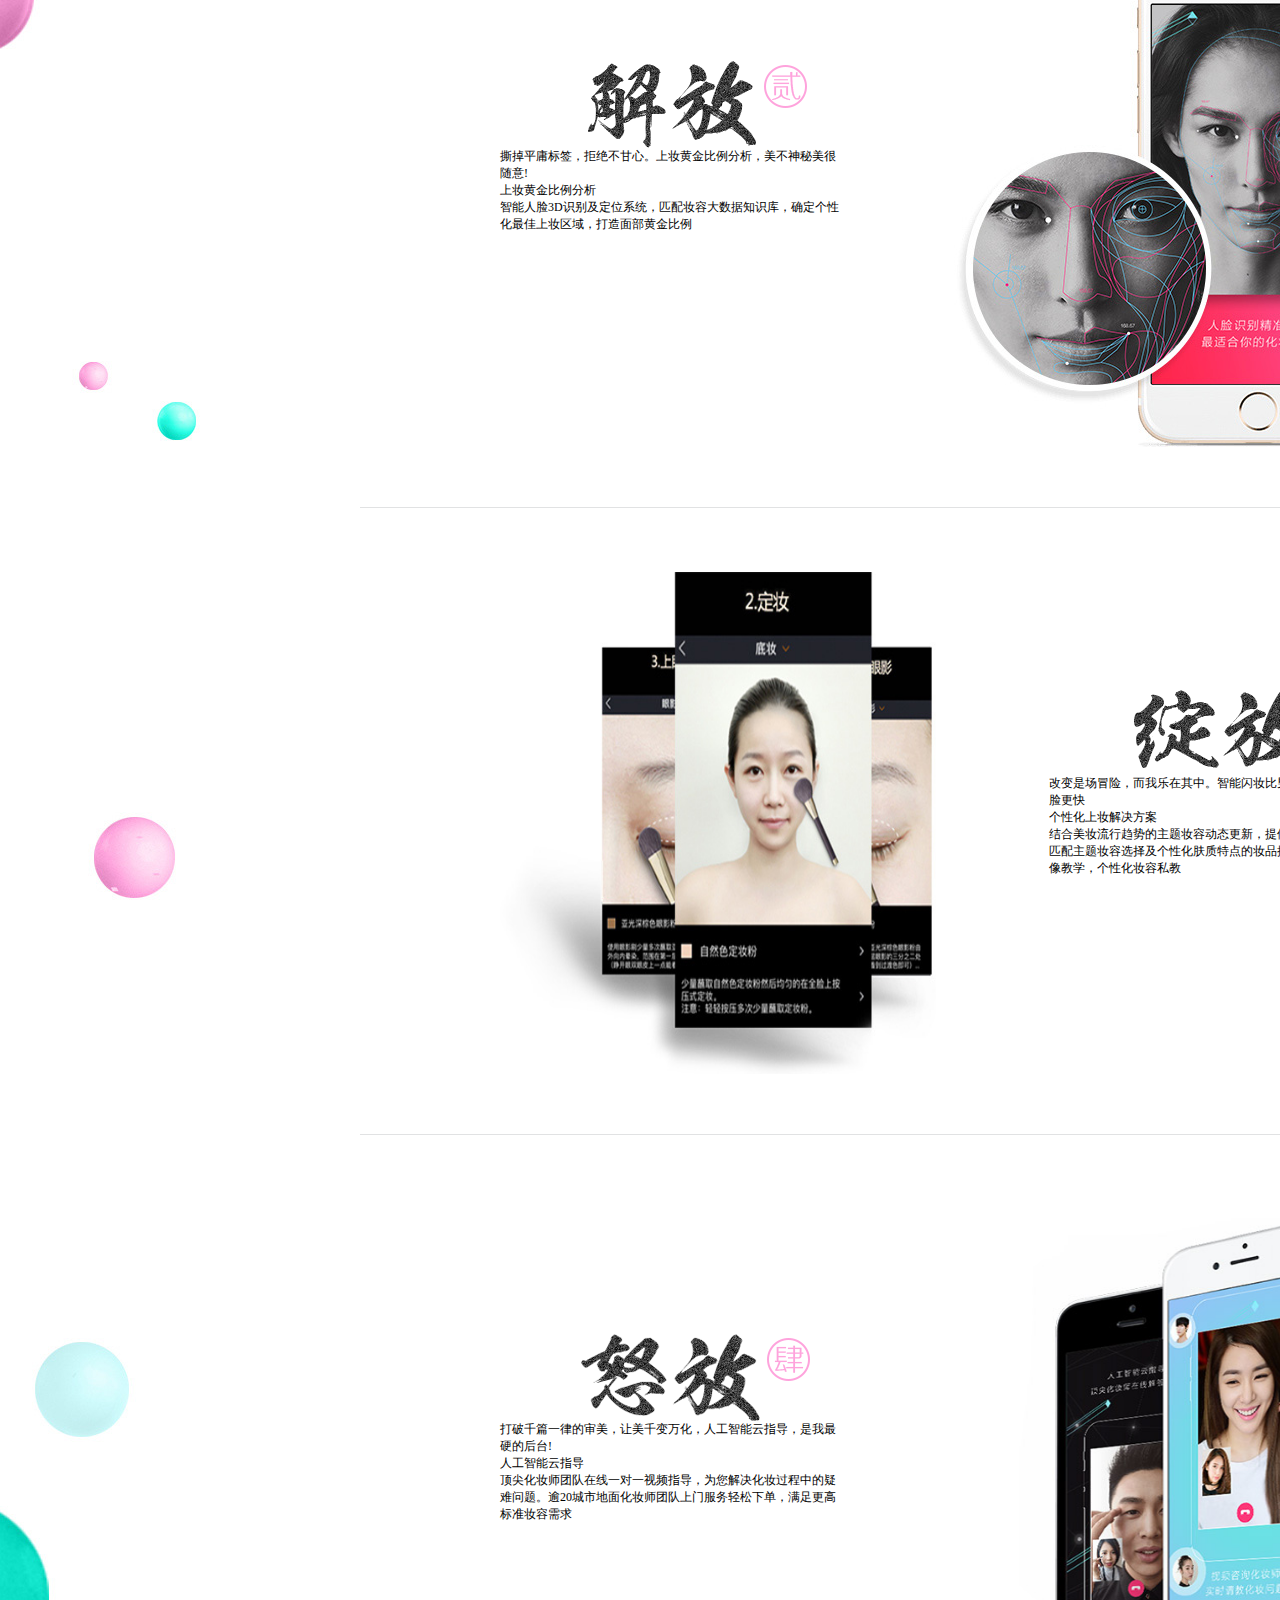
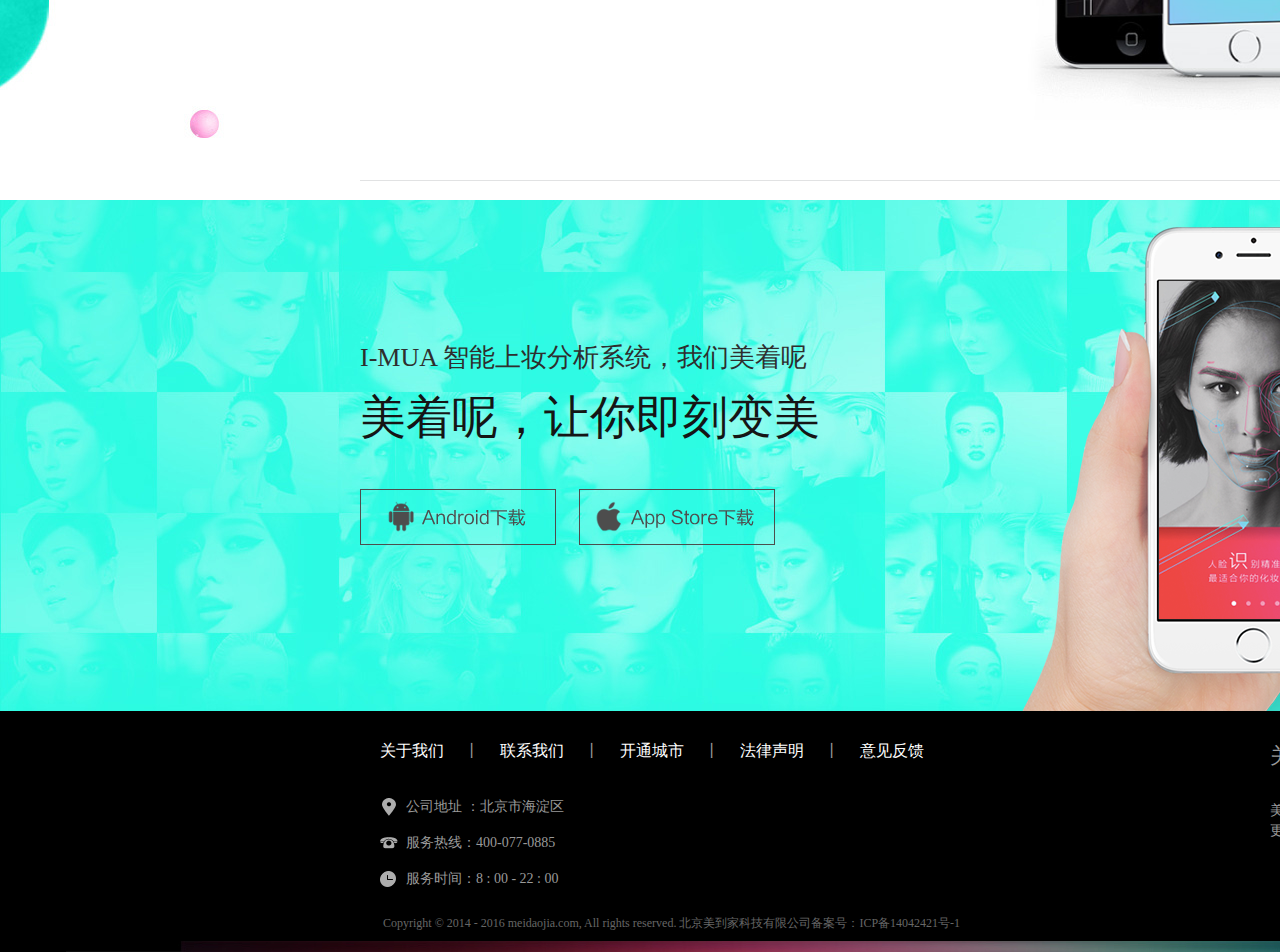
<file: znhz.html>
<!DOCTYPE html>
<html>
	<head>
		<meta charset="UTF-8">
		<title></title>
	</head>
	<link rel="stylesheet" type="text/css" href="css/makeup.css" />
	<link rel="stylesheet" type="text/css" href="css/public.css" />
	<link rel="stylesheet" type="text/css" href="css/index.css" />
	<link rel="stylesheet" type="text/css" href="css/main.css" />
	<body>
		<!--
        	描述：头部开始
        -->
			<div class="head">
				<div class="head-wrap">
					<div class="left">
						<img src="images/body/index/logo.png" />
					</div>
					<ul>
						<li><a href="index.html" >首页</a></li>
						<li><a href="znhz.html" class="a1">智能上妆</a></li>
						<li><a href="smhz.html">上门化妆</a></li>
						<li><a href="yyhz.html">预约化妆</a></li>
						<li><a href="mzdd.html">美妆点滴</a></li>
						<li><a href="app download.html">App下载</a></li>
						<li><a href="about us.html">关于我们</a></li>
					</ul>
					<a href="javascript:;" class="music"></a>
					<audio src="music/yinyue.mp3" autoplay="autoplay"></audio>
					<div class="right">
						<img src="images/body/img/首页/header_icon2.png"/>
					</div>
				</div>
			</div>
			<div class="line"></div>
			<!--
        	描述：头部结束
        -->
        	
        <!--
        	描述：banner开始
        -->
        <div class="makeup-banner">
        	
        </div>
        <!--
        	描述：产品推荐
        -->
        <div class="produst_list">
        	<div class="produst_list_wrap">
        		<div class="title">
        			<img src="images/body/img/首页/list2_icon1.png" />
        		</div>
        		<dl>
        			<dt>
        				<img src="images/body/img/首页/list2_icon2.jpg" width="540px" height="500px"/>
        			</dt>
        			<dd>
        				<img src="images/body/img/首页/list2_icon3.jpg" />
        				<span></span>
        				<p class="list_1">不是我以貌取人<br />只是你的能力配不上你的野心。</p>
        				<img src="images/body/img/智能上妆/list2_icon4.jpg" />
        				<p class="list_2">助你美“力”爆表</p>
        			</dd>
        		</dl>
        	</div>
        </div>
        <div class="mua_title">
        	<h1>美着呢！智能上妆分析系统I-MUA</h1>
        	<i class="img">
        		<img src="images/body/img/首页/list2_icon5.png" width="29px" height="14px" />
        	</i>
        </div>
       <div class="content1">
       	<!--解放-->
       	<div class="content-list1">
       		<div class="cpfw1-list1">
       			<img src="images/body/img/智能上妆/list3_icon1.png" width="342px" height="87px" style="display: block;">
       			<p class="p1">撕掉平庸标签，拒绝不甘心。上妆黄金比例分析，美不神秘美很随意!</p>
       			<h2>上妆黄金比例分析</h2>
       			<p class="p2">智能人脸3D识别及定位系统，匹配妆容大数据知识库，确定个性化最佳上妆区域，打造面部黄金比例</p>
       		</div>
       		<div class="cpfw1-list2">
       			<img src="images/body/img/智能上妆/cpfw1_pic1.jpg" width="436px" height="502px" style="display: block;" />
       		</div>
       	</div>
       	<!--绽放-->
       	<div class="content2">
       		<div class="content-list1">
       		<div class="cpfw2-list1">
       			<img src="images/body/img/首页/list3_icon2.png" width="342px" height="87px" style="display: block;">
       			<p class="p1">改变是场冒险，而我乐在其中。智能闪妆比男人变心快帮女人变脸更快</p>
       			<h2>个性化上妆解决方案</h2>
       			<p class="p2">结合美妆流行趋势的主题妆容动态更新，提供全场景妆容选择；匹配主题妆容选择及个性化肤质特点的妆品推荐；零基础动态镜像教学，个性化妆容私教</p>
       		</div>
       		<div class="cpfw2-list2">
       			<img src="images/body/img/智能上妆/cpfw1_pic2.jpg" width="436px" height="502px" style="display: block;" />
       		</div>
       	</div>
       	</div>
       	<!--怒放-->
       	<div class="content3">
       		<div class="content-list1">
       		<div class="cpfw1-list1">
       			<img src="images/body/img/首页/list3_icon3.png" width="342px" height="87px" style="display: block;">
       			<p class="p1">打破千篇一律的审美，让美千变万化，人工智能云指导，是我最硬的后台!</p>
       			<h2>人工智能云指导</h2>
       			<p class="p2">顶尖化妆师团队在线一对一视频指导，为您解决化妆过程中的疑难问题。逾20城市地面化妆师团队上门服务轻松下单，满足更高标准妆容需求</p>
       		</div>
       		<div class="cpfw1-list2">
       			<img src="images/body/img/智能上妆/cpfw1_pic3.jpg" width="436px" height="502px" style="display: block;" />
       		</div>
       	</div>
       	</div>
       	<!--下载-->
       	<div class="downlode">
        	<div class="downlode-wrap">
        		<dl>
        			<dt>
        				<span>I-MUA 智能上妆分析系统，我们美着呢</span>
        				<h2>美着呢，让你即刻变美</h2>
        				<p>
        					<a href="###" target="_blank" class="android"></a>
        					<a href="###" target="_blank" class="apple"></a>
        				</p>
        			</dt>
        			<dd>
        				<img src="images/body/index/list5_icon1.png"  width="540px" height="511px" />
        			</dd>
        		</dl>
        	</div>
        </div>
        
         <!--
        	描述:底部
        -->
        <div class="footer">

        	<div class="footer-wrap">
        		<ul>
        			<li><a href="###">关于我们</a><i>丨</i></li>
        			<li><a href="###">联系我们</a><i>丨</i></li>
        			<li><a href="###">开通城市</a><i>丨</i></li>
        			<li><a href="###">法律声明</a><i>丨</i></li>
        			<li><a href="###">意见反馈</a></li>
        		</ul>
        		<div class="contact">
        			<ul>
        				<li><i><img src="images/body/img/首页/2016MDJ_PC_footer_icon1.png"/></i><span>公司地址 ：北京市海淀区</span></li>
        				<li><i><img src="images/body/img/首页/2016MDJ_PC_footer_icon2.png"/></i><span>服务热线：400-077-0885</span></li>
        				<li><i><img src="images/body/img/首页/2016MDJ_PC_footer_icon3.png"/></i><span>服务时间：8 : 00 - 22 : 00</span></li>
        			</ul>
        		</div>
        		<div class="ewm">
        			<dl>
        				<dt>
        					<h3>关注</h3>
        					<p>美着呢微信平台</p>
        					<p>更多美丽服务</p>
        				</dt>
        				<dd>
        					<img src="images/body/index/footer_pic.jpg" width="135px" height="135px" />
        				</dd>
        			</dl>
        		</div>
        		<p class="bottom">Copyright © 2014 - 2016 meidaojia.com, All rights reserved. 北京美到家科技有限公司备案号：ICP备14042421号-1</p>
        	</div>
        	
        </div>
         <!--
        	描述:bottom
        -->
        <div class="do"></div>
       </div>
       
       
	</body>
</html>
</file>
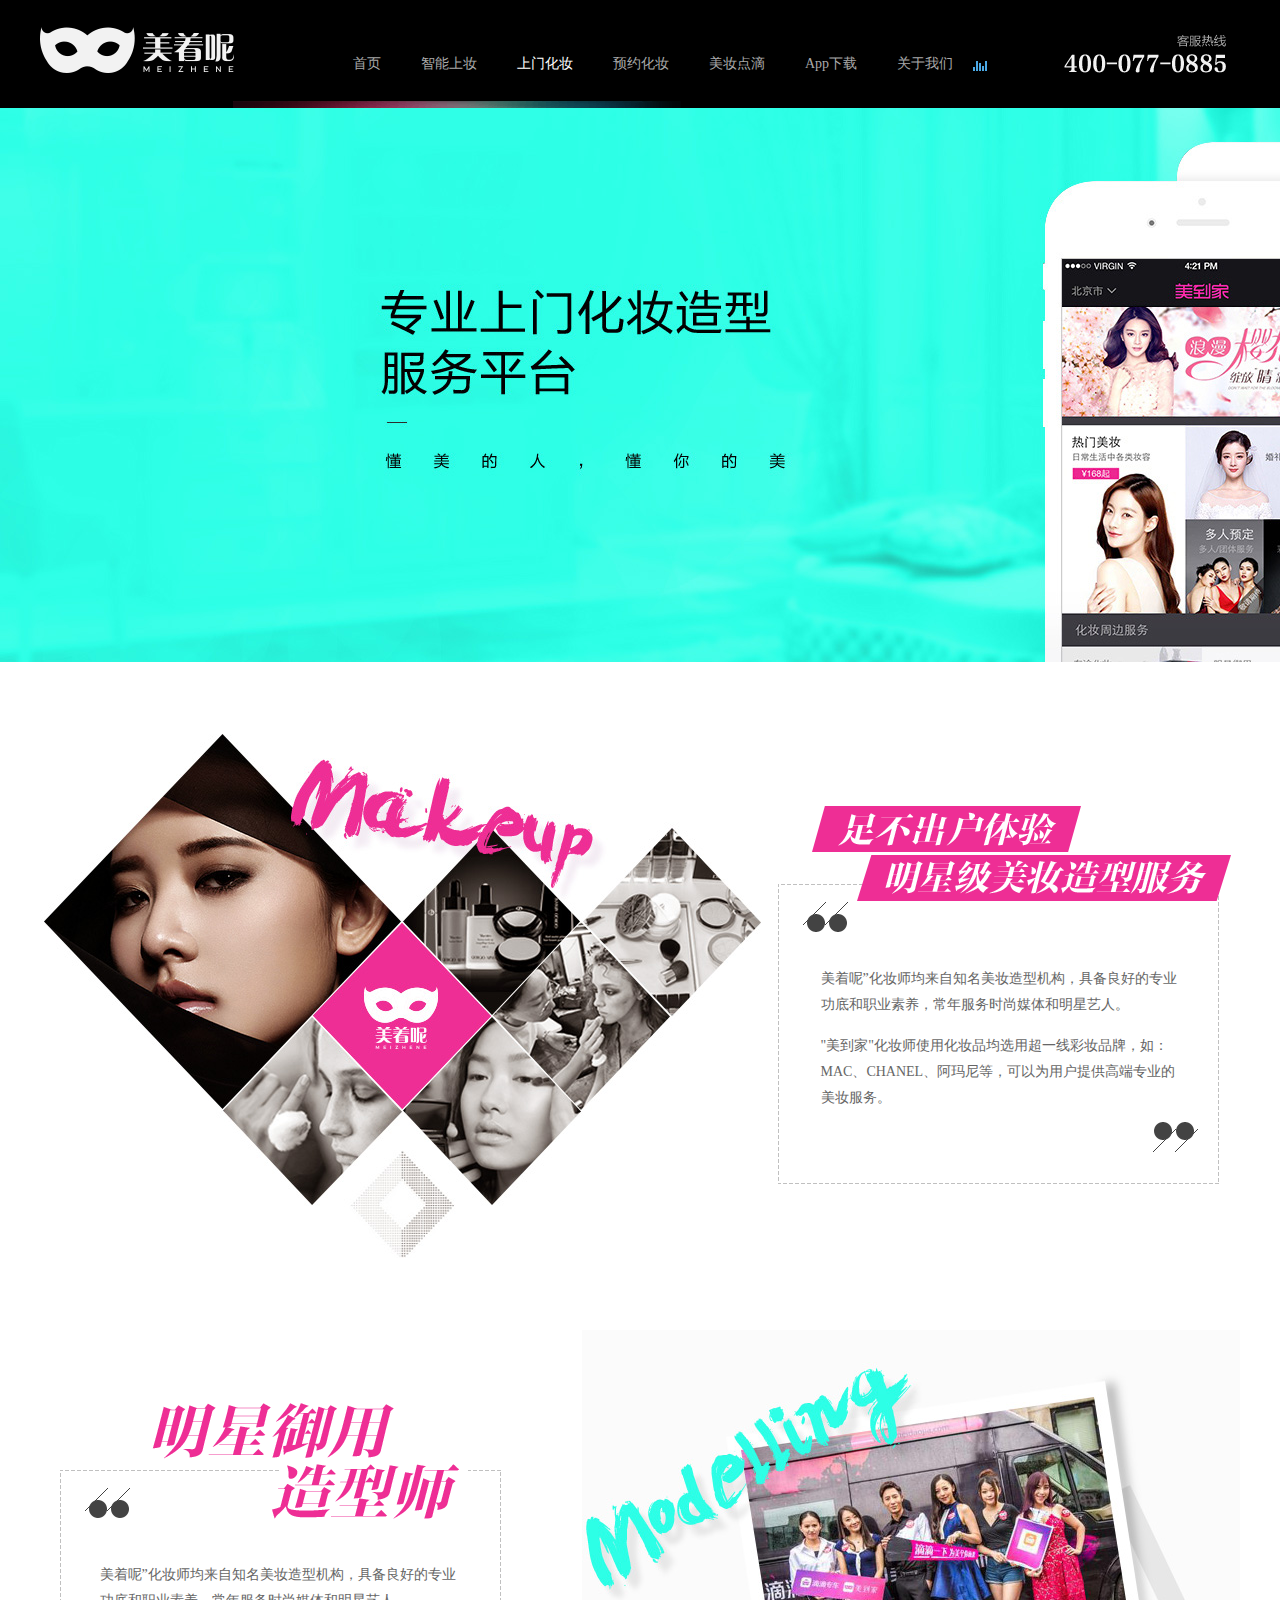
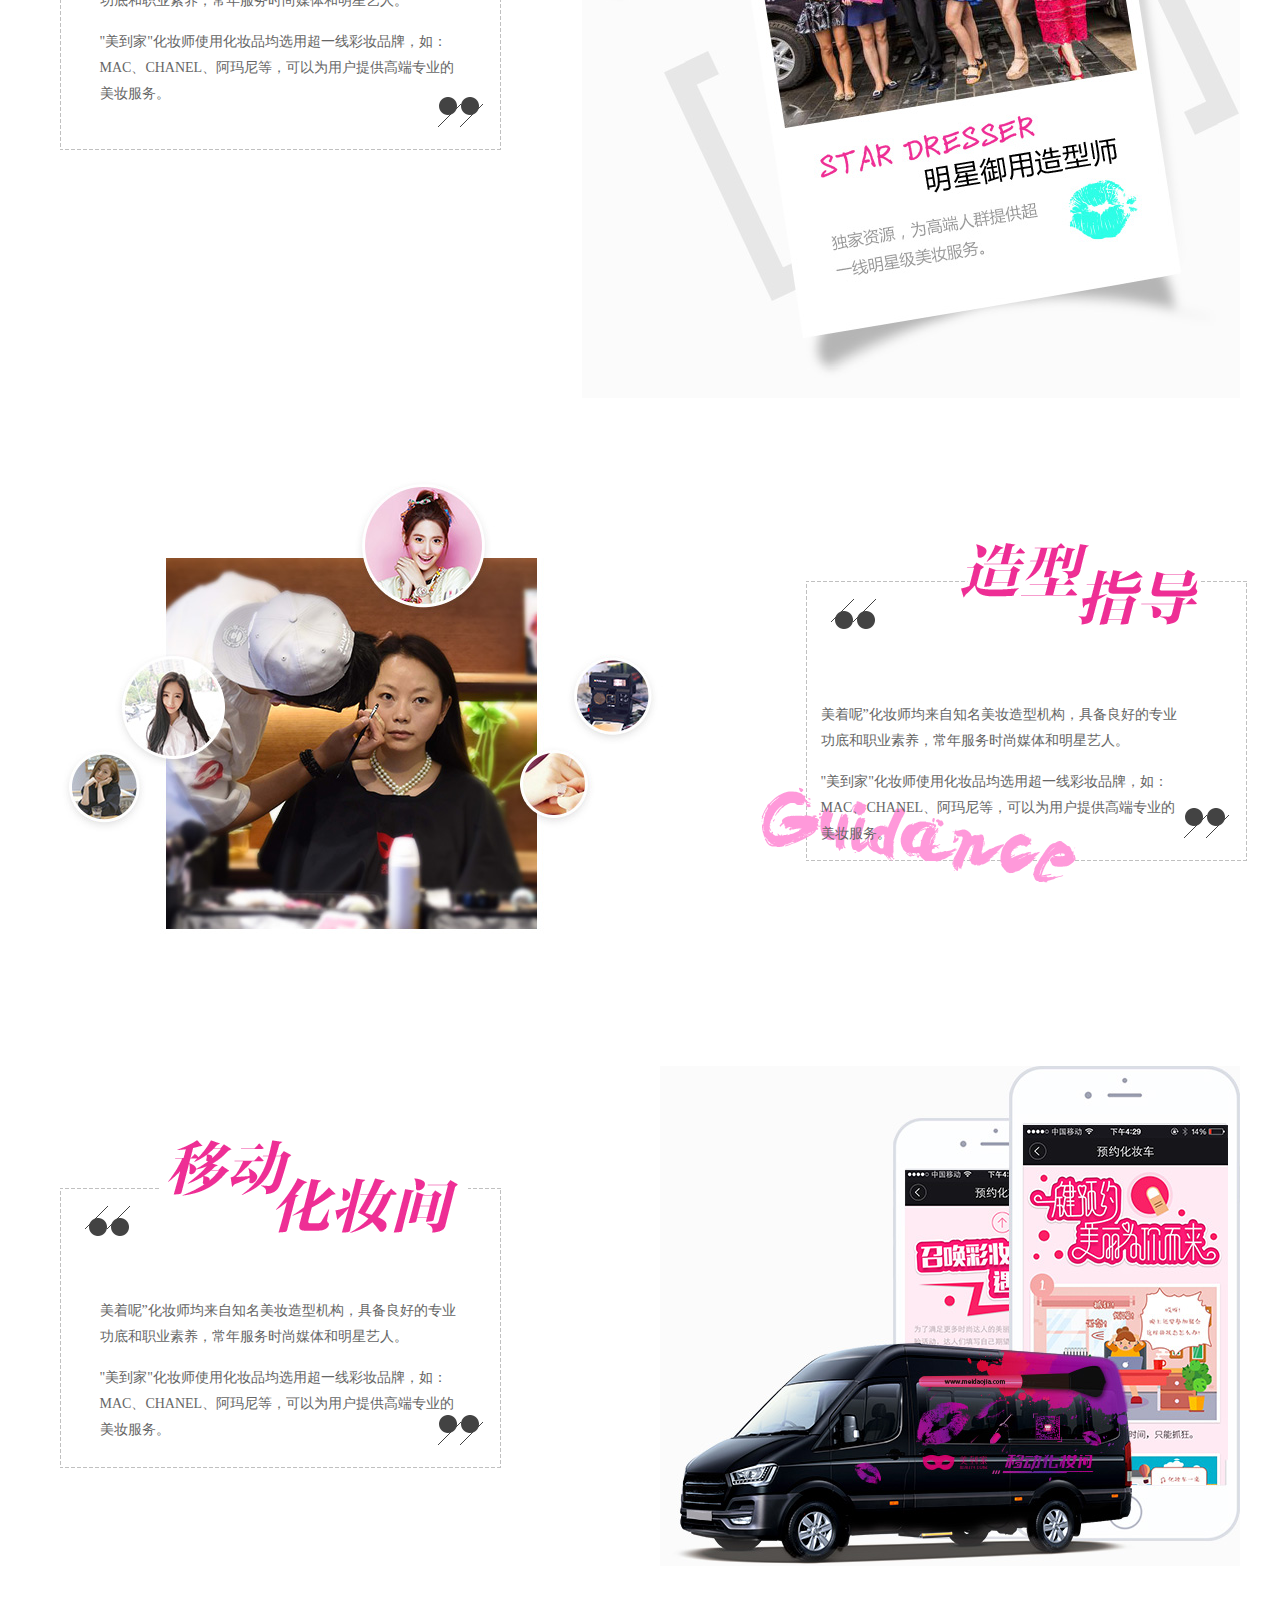
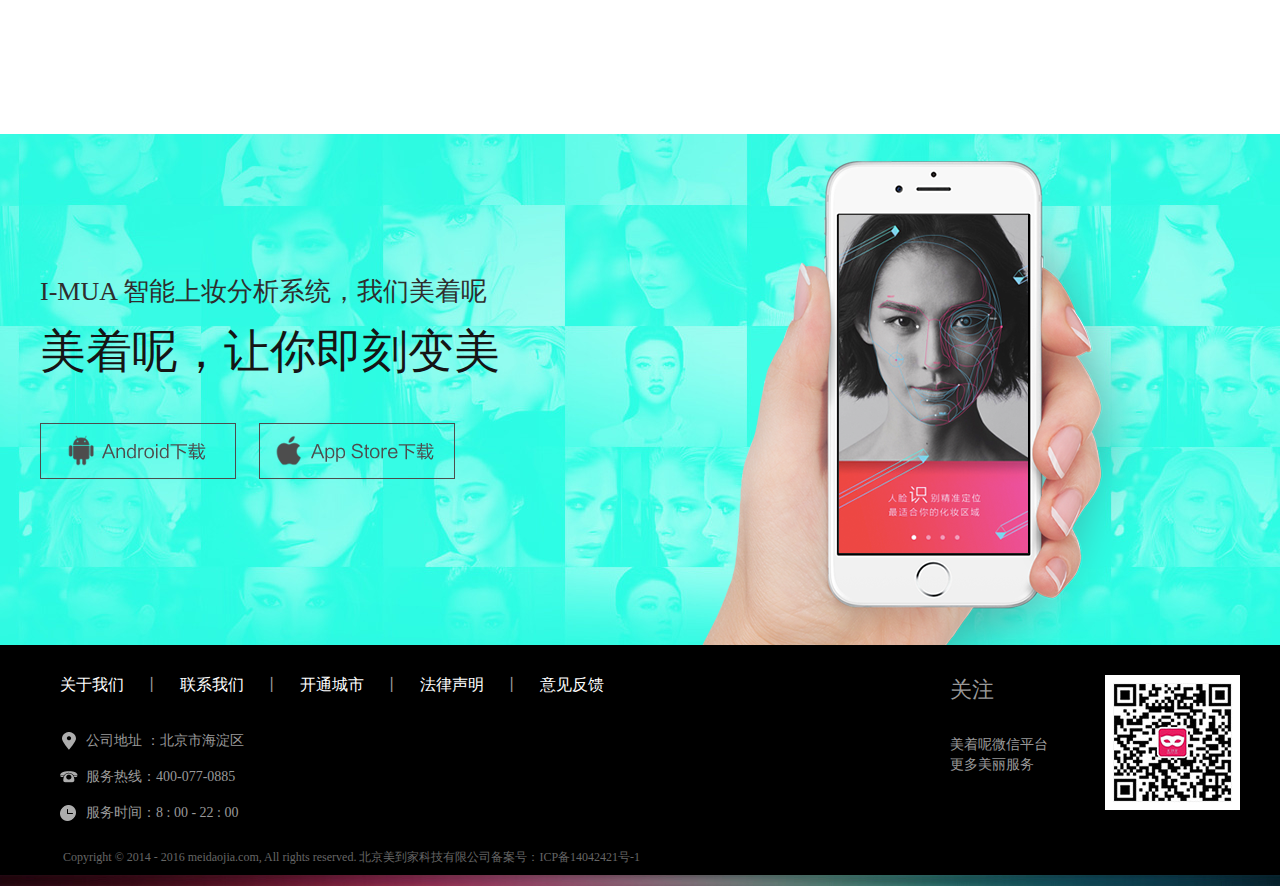
<file: 上门化妆.html>
<!DOCTYPE html>
<html>
	<head>
		<meta charset="UTF-8">
		<title></title>
		
	</head>
	<link rel="stylesheet" type="text/css" href="css/makeup.css" />
	<link rel="stylesheet" type="text/css" href="css/public.css" />
	<link rel="stylesheet" type="text/css" href="css/index.css" />
	<link rel="stylesheet" type="text/css" href="css/main.css" />
	<link rel="stylesheet" type="text/css" href="css/visit.css">
	<body>
		<!--
        	描述：头部开始
        -->
			<div class="head">
				<div class="head-wrap">
					<div class="left">
						<img src="images/body/index/logo.png" />
					</div>
					<ul>
						<li><a href="index.html">首页</a></li>
						<li><a href="智能化妆.html">智能上妆</a></li>
						<li><a href="上门化妆.html"  class="a1">上门化妆</a></li>
						<li><a href="###">预约化妆</a></li>
						<li><a href="美妆点滴.html">美妆点滴</a></li>
						<li><a href="app download.html">App下载</a></li>
						<li><a href="about us.html">关于我们</a></li>
					</ul>
					<a href="javascript:;" class="music"></a>
					<audio src="music/yinyue.mp3" autoplay="autoplay"></audio>
					<div class="right">
						<img src="images/body/img/首页/header_icon2.png"/>
					</div>
				</div>
			</div>
			<div class="line"></div>
			<!--
        	描述：头部结束
        -->
        	
        <!--
        	描述：banner开始
        -->
        <div class=" Visit-banner">
        	
        </div>
        <!-- 产品服务container第一部分-->
        <div class="content">
        	<div class="content-visit1">
        		<div class="visit1_left" >
        			<img src="images/body/img/上门化妆/cpfw_pic1.jpg" width="721px" height="524px" style="display: block;">
        			
        		</div>
        		<div class="visit1_right">
        			<div class="ph">
        				<img src="images/body/img/上门化妆/cpfw_pic2.png" width="479px" height="378px" style="display: block;">
        			</div>
        			<div class="p1">
        				<p>美着呢”化妆师均来自知名美妆造型机构，具备良好的专业功底和职业素养，常年服务时尚媒体和明星艺人。</p>
        				<p>"美到家"化妆师使用化妆品均选用超一线彩妆品牌，如：MAC、CHANEL、阿玛尼等，可以为用户提供高端专业的美妆服务。</p>
        			</div>
        		</div>
        	</div>
        </div>
        <!-- 产品服务container第二部分--->
        <div class="content">
        	<div class="content-visit1">
        		<div class="visit2_left" >
        			<img src="images/body/img/上门化妆/cpfw_pic4.jpg" width="658px" height="688px" style="display: block;">
        			
        		</div>
        		<div class="visit2_right">
        			<div class="ph">
        				<img src="images/body/img/上门化妆/cpfw_pic3.png" width="462px" height="348px" style="display: block;">
        			</div>
        			<div class="p1">
        				<p>美着呢”化妆师均来自知名美妆造型机构，具备良好的专业功底和职业素养，常年服务时尚媒体和明星艺人。</p>
        				<p>"美到家"化妆师使用化妆品均选用超一线彩妆品牌，如：MAC、CHANEL、阿玛尼等，可以为用户提供高端专业的美妆服务。</p>
        			</div>
        		</div>
        	</div>
        </div>
        <!-- 产品服务container第三部分- -->
        <div class="content">
        	<div class="content-visit1">
        		<div class="visit1_left" >
        			<img src="images/body/img/上门化妆/cpfw_pic5.jpg" width="626px" height="486px" style="display: block;">
        			
        		</div>
        		<div class="visit1_right">
        			<div class="ph">
        				<img src="images/body/img/上门化妆/cpfw_pic6.png" width="508px" height="346px" style="display: block;">
        			</div>
        			<div class="p1">
        				<p>美着呢”化妆师均来自知名美妆造型机构，具备良好的专业功底和职业素养，常年服务时尚媒体和明星艺人。</p>
        				<p>"美到家"化妆师使用化妆品均选用超一线彩妆品牌，如：MAC、CHANEL、阿玛尼等，可以为用户提供高端专业的美妆服务。</p>
        			</div>
        		</div>
        	</div>
        </div>
        <!-- 产品服务container第四部分- -->
        <div class="content">
        	<div class="content-visit1">
        		<div class="visit2_left" >
        			<img src="images/body/img/上门化妆/cpfw_pic8.jpg" width="580px" height="500px" style="display: block;">
        			
        		</div>
        		<div class="visit2_right">
        			<div class="ph">
        				<img src="images/body/img/上门化妆/cpfw_pic7.png" width="462px" height="330px" style="display: block;">
        			</div>
        			<div class="p1">
        				<p>美着呢”化妆师均来自知名美妆造型机构，具备良好的专业功底和职业素养，常年服务时尚媒体和明星艺人。</p>
        				<p>"美到家"化妆师使用化妆品均选用超一线彩妆品牌，如：MAC、CHANEL、阿玛尼等，可以为用户提供高端专业的美妆服务。</p>
        			</div>
        		</div>
        	</div>
        </div>
        <!--
        	描述：用户下载
        -->
        <div class="downlode">
        	<div class="downlode-wrap">
        		<dl>
        			<dt>
        				<span>I-MUA 智能上妆分析系统，我们美着呢</span>
        				<h2>美着呢，让你即刻变美</h2>
        				<p>
        					<a href="###" target="_blank" class="android"></a>
        					<a href="###" target="_blank" class="apple"></a>
        				</p>
        			</dt>
        			<dd>
        				<img src="images/body/index/list5_icon1.png"  width="540px" height="511px" />
        			</dd>
        		</dl>
        	</div>
        </div>
         <!--
        	描述:底部
        -->
        <div class="footer">

        	<div class="footer-wrap">
        		<ul>
        			<li><a href="###">关于我们</a><i>丨</i></li>
        			<li><a href="###">联系我们</a><i>丨</i></li>
        			<li><a href="###">开通城市</a><i>丨</i></li>
        			<li><a href="###">法律声明</a><i>丨</i></li>
        			<li><a href="###">意见反馈</a></li>
        		</ul>
        		<div class="contact">
        			<ul>
        				<li><i><img src="images/body/img/首页/2016MDJ_PC_footer_icon1.png"/></i><span>公司地址 ：北京市海淀区</span></li>
        				<li><i><img src="images/body/img/首页/2016MDJ_PC_footer_icon2.png"/></i><span>服务热线：400-077-0885</span></li>
        				<li><i><img src="images/body/img/首页/2016MDJ_PC_footer_icon3.png"/></i><span>服务时间：8 : 00 - 22 : 00</span></li>
        			</ul>
        		</div>
        		<div class="ewm">
        			<dl>
        				<dt>
        					<h3>关注</h3>
        					<p>美着呢微信平台</p>
        					<p>更多美丽服务</p>
        				</dt>
        				<dd>
        					<img src="images/body/index/footer_pic.jpg" width="135px" height="135px" />
        				</dd>
        			</dl>
        		</div>
        		<p class="bottom">Copyright © 2014 - 2016 meidaojia.com, All rights reserved. 北京美到家科技有限公司备案号：ICP备14042421号-1</p>
        	</div>
        	
        </div>
         <!--
        	描述:bottom
        -->
        <div class="do"></div>
	</body>
</html>
</file>
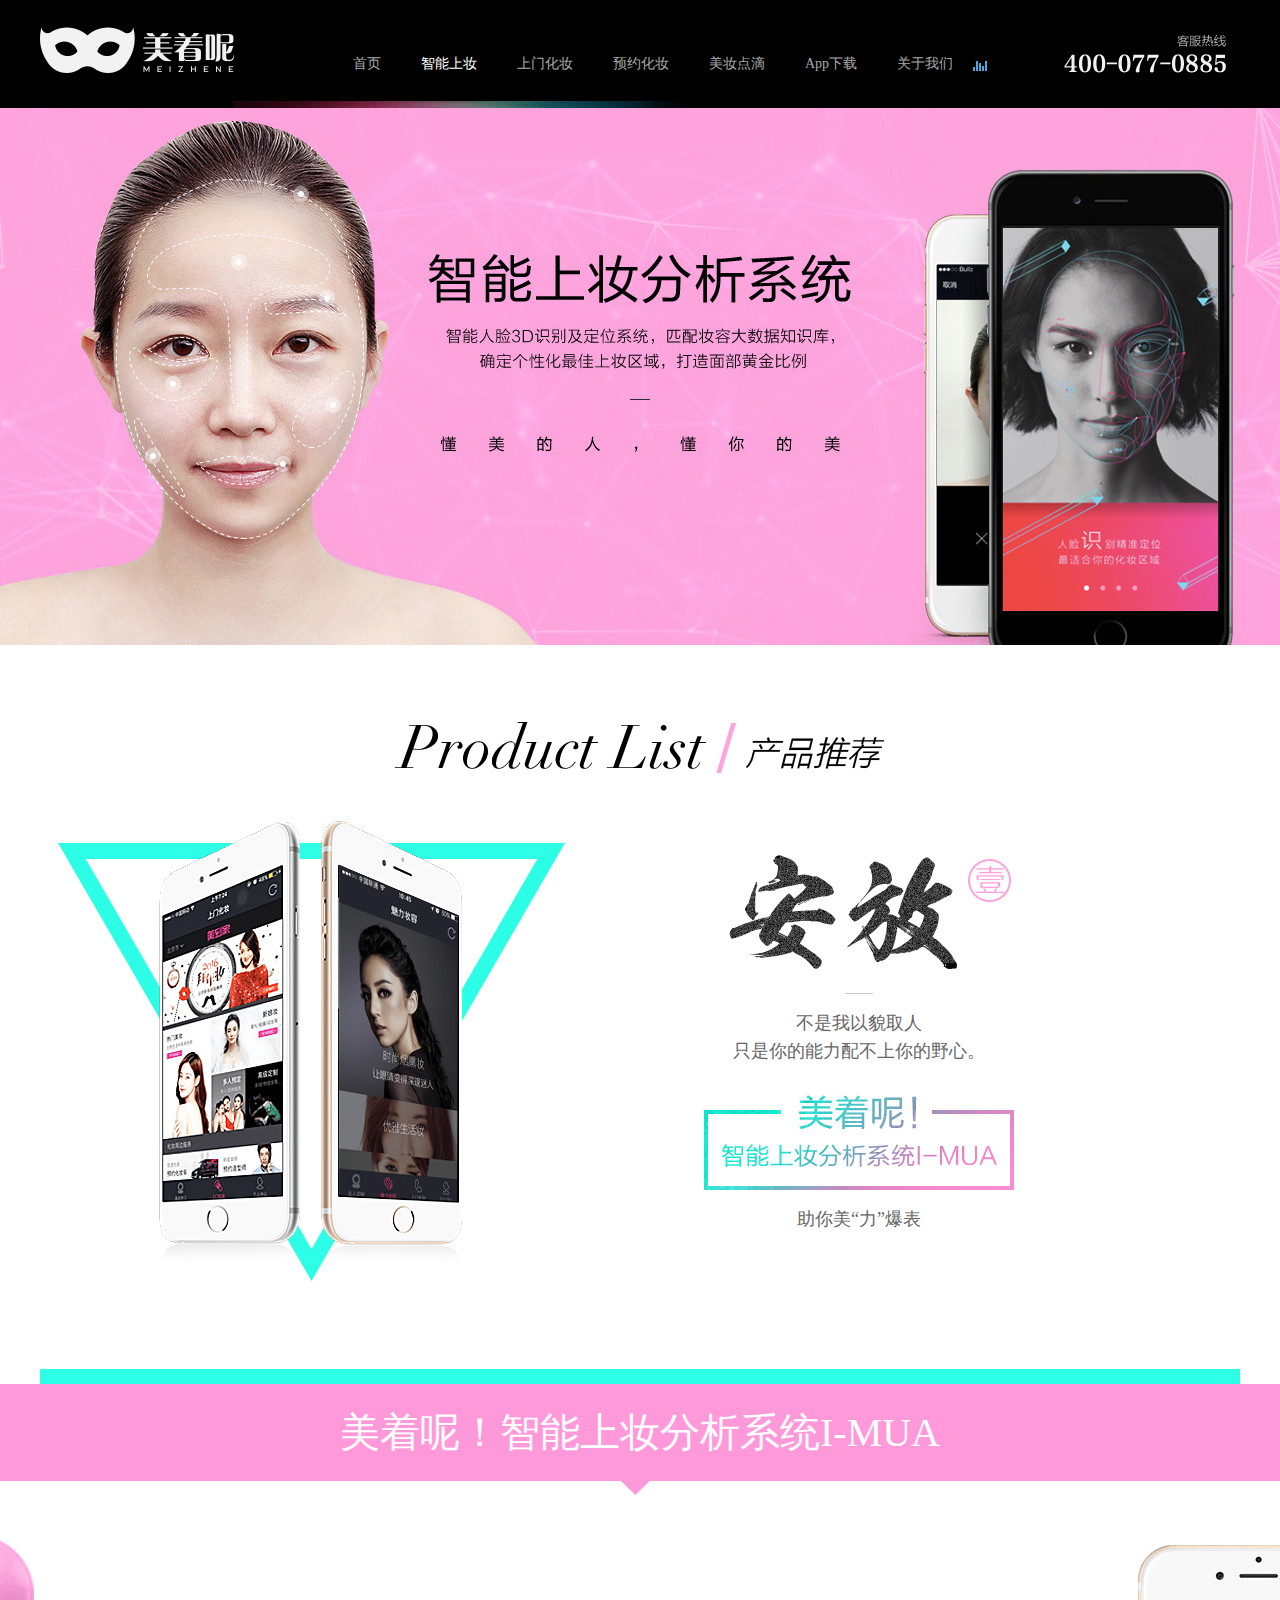
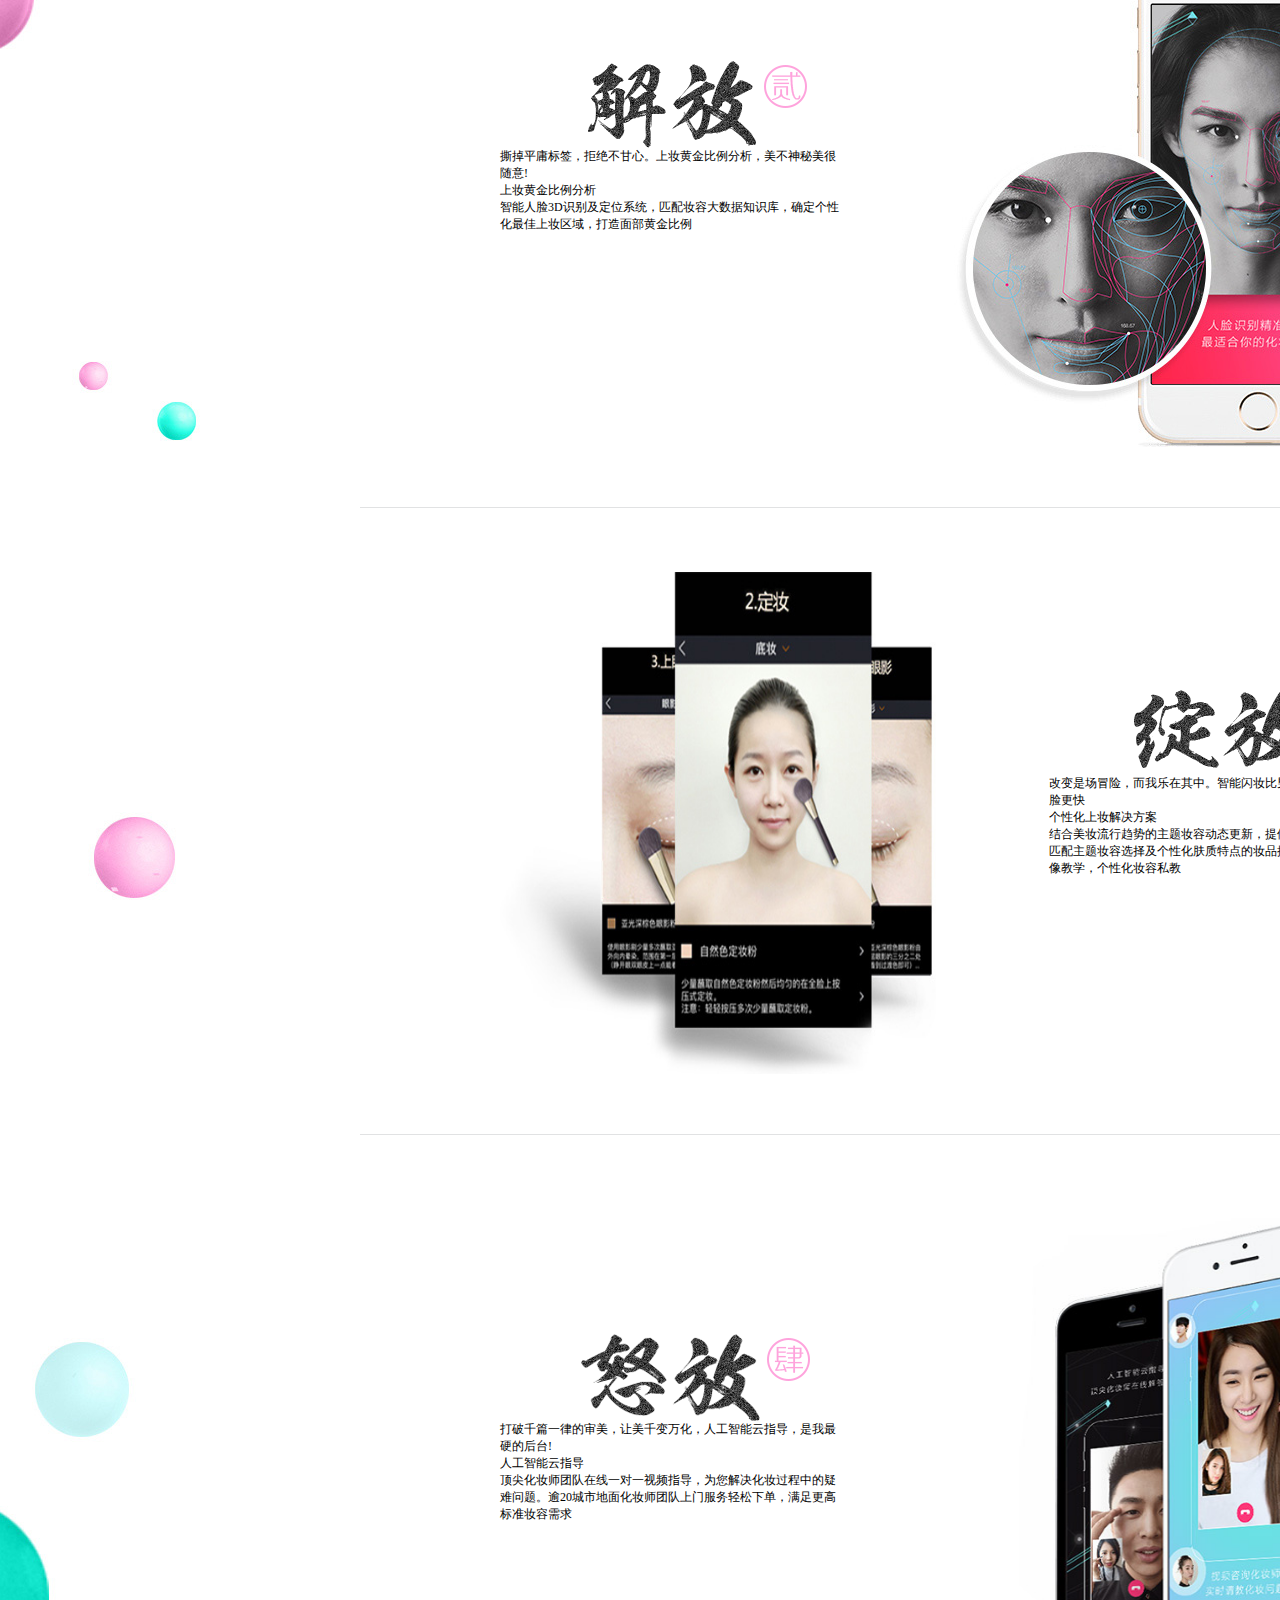
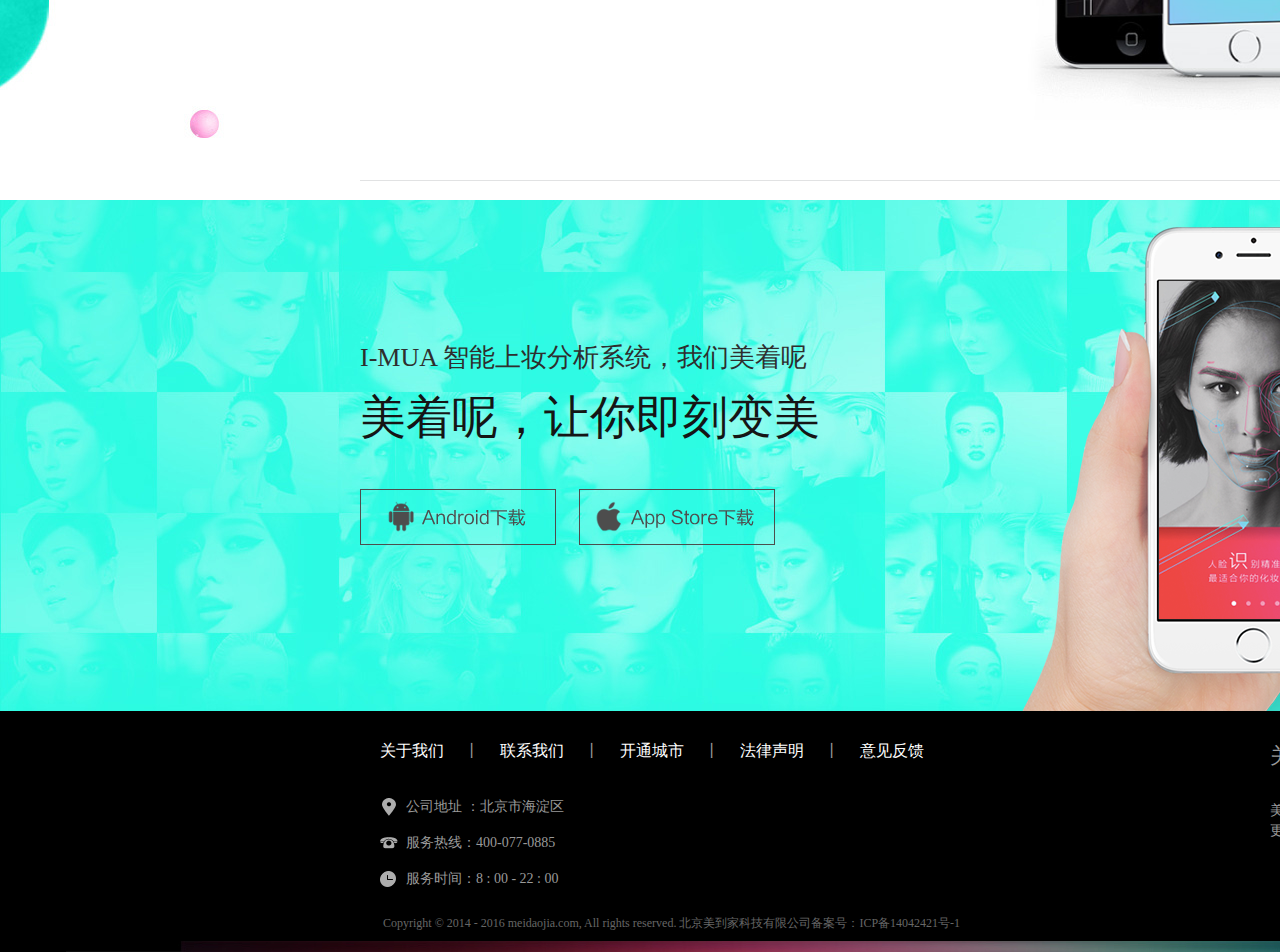
<file: 智能化妆.html>
<!DOCTYPE html>
<html>
	<head>
		<meta charset="UTF-8">
		<title></title>
	</head>
	<link rel="stylesheet" type="text/css" href="css/makeup.css" />
	<link rel="stylesheet" type="text/css" href="css/public.css" />
	<link rel="stylesheet" type="text/css" href="css/index.css" />
	<link rel="stylesheet" type="text/css" href="css/main.css" />
	<body>
		<!--
        	描述：头部开始
        -->
			<div class="head">
				<div class="head-wrap">
					<div class="left">
						<img src="images/body/index/logo.png" />
					</div>
					<ul>
						<li><a href="index.html" >首页</a></li>
						<li><a href="智能化妆.html" class="a1">智能上妆</a></li>
						<li><a href="上门化妆.html">上门化妆</a></li>
						<li><a href="###">预约化妆</a></li>
						<li><a href="美妆点滴.html">美妆点滴</a></li>
						<li><a href="app download.html">App下载</a></li>
						<li><a href="about us.html">关于我们</a></li>
					</ul>
					<a href="javascript:;" class="music"></a>
					<audio src="music/yinyue.mp3" autoplay="autoplay"></audio>
					<div class="right">
						<img src="images/body/img/首页/header_icon2.png"/>
					</div>
				</div>
			</div>
			<div class="line"></div>
			<!--
        	描述：头部结束
        -->
        	
        <!--
        	描述：banner开始
        -->
        <div class="makeup-banner">
        	
        </div>
        <!--
        	描述：产品推荐
        -->
        <div class="produst_list">
        	<div class="produst_list_wrap">
        		<div class="title">
        			<img src="images/body/img/首页/list2_icon1.png" />
        		</div>
        		<dl>
        			<dt>
        				<img src="images/body/img/首页/list2_icon2.jpg" width="540px" height="500px"/>
        			</dt>
        			<dd>
        				<img src="images/body/img/首页/list2_icon3.jpg" />
        				<span></span>
        				<p class="list_1">不是我以貌取人<br />只是你的能力配不上你的野心。</p>
        				<img src="images/body/img/智能上妆/list2_icon4.jpg" />
        				<p class="list_2">助你美“力”爆表</p>
        			</dd>
        		</dl>
        	</div>
        </div>
        <div class="mua_title">
        	<h1>美着呢！智能上妆分析系统I-MUA</h1>
        	<i class="img">
        		<img src="images/body/img/首页/list2_icon5.png" width="29px" height="14px" />
        	</i>
        </div>
       <div class="content1">
       	<!--解放-->
       	<div class="content-list1">
       		<div class="cpfw1-list1">
       			<img src="images/body/img/智能上妆/list3_icon1.png" width="342px" height="87px" style="display: block;">
       			<p class="p1">撕掉平庸标签，拒绝不甘心。上妆黄金比例分析，美不神秘美很随意!</p>
       			<h2>上妆黄金比例分析</h2>
       			<p class="p2">智能人脸3D识别及定位系统，匹配妆容大数据知识库，确定个性化最佳上妆区域，打造面部黄金比例</p>
       		</div>
       		<div class="cpfw1-list2">
       			<img src="images/body/img/智能上妆/cpfw1_pic1.jpg" width="436px" height="502px" style="display: block;" />
       		</div>
       	</div>
       	<!--绽放-->
       	<div class="content2">
       		<div class="content-list1">
       		<div class="cpfw2-list1">
       			<img src="images/body/img/首页/list3_icon2.png" width="342px" height="87px" style="display: block;">
       			<p class="p1">改变是场冒险，而我乐在其中。智能闪妆比男人变心快帮女人变脸更快</p>
       			<h2>个性化上妆解决方案</h2>
       			<p class="p2">结合美妆流行趋势的主题妆容动态更新，提供全场景妆容选择；匹配主题妆容选择及个性化肤质特点的妆品推荐；零基础动态镜像教学，个性化妆容私教</p>
       		</div>
       		<div class="cpfw2-list2">
       			<img src="images/body/img/智能上妆/cpfw1_pic2.jpg" width="436px" height="502px" style="display: block;" />
       		</div>
       	</div>
       	</div>
       	<!--怒放-->
       	<div class="content3">
       		<div class="content-list1">
       		<div class="cpfw1-list1">
       			<img src="images/body/img/首页/list3_icon3.png" width="342px" height="87px" style="display: block;">
       			<p class="p1">打破千篇一律的审美，让美千变万化，人工智能云指导，是我最硬的后台!</p>
       			<h2>人工智能云指导</h2>
       			<p class="p2">顶尖化妆师团队在线一对一视频指导，为您解决化妆过程中的疑难问题。逾20城市地面化妆师团队上门服务轻松下单，满足更高标准妆容需求</p>
       		</div>
       		<div class="cpfw1-list2">
       			<img src="images/body/img/智能上妆/cpfw1_pic3.jpg" width="436px" height="502px" style="display: block;" />
       		</div>
       	</div>
       	</div>
       	<!--下载-->
       	<div class="downlode">
        	<div class="downlode-wrap">
        		<dl>
        			<dt>
        				<span>I-MUA 智能上妆分析系统，我们美着呢</span>
        				<h2>美着呢，让你即刻变美</h2>
        				<p>
        					<a href="###" target="_blank" class="android"></a>
        					<a href="###" target="_blank" class="apple"></a>
        				</p>
        			</dt>
        			<dd>
        				<img src="images/body/index/list5_icon1.png"  width="540px" height="511px" />
        			</dd>
        		</dl>
        	</div>
        </div>
        
         <!--
        	描述:底部
        -->
        <div class="footer">

        	<div class="footer-wrap">
        		<ul>
        			<li><a href="###">关于我们</a><i>丨</i></li>
        			<li><a href="###">联系我们</a><i>丨</i></li>
        			<li><a href="###">开通城市</a><i>丨</i></li>
        			<li><a href="###">法律声明</a><i>丨</i></li>
        			<li><a href="###">意见反馈</a></li>
        		</ul>
        		<div class="contact">
        			<ul>
        				<li><i><img src="images/body/img/首页/2016MDJ_PC_footer_icon1.png"/></i><span>公司地址 ：北京市海淀区</span></li>
        				<li><i><img src="images/body/img/首页/2016MDJ_PC_footer_icon2.png"/></i><span>服务热线：400-077-0885</span></li>
        				<li><i><img src="images/body/img/首页/2016MDJ_PC_footer_icon3.png"/></i><span>服务时间：8 : 00 - 22 : 00</span></li>
        			</ul>
        		</div>
        		<div class="ewm">
        			<dl>
        				<dt>
        					<h3>关注</h3>
        					<p>美着呢微信平台</p>
        					<p>更多美丽服务</p>
        				</dt>
        				<dd>
        					<img src="images/body/index/footer_pic.jpg" width="135px" height="135px" />
        				</dd>
        			</dl>
        		</div>
        		<p class="bottom">Copyright © 2014 - 2016 meidaojia.com, All rights reserved. 北京美到家科技有限公司备案号：ICP备14042421号-1</p>
        	</div>
        	
        </div>
         <!--
        	描述:bottom
        -->
        <div class="do"></div>
       </div>
       
       
	</body>
</html>
</file>
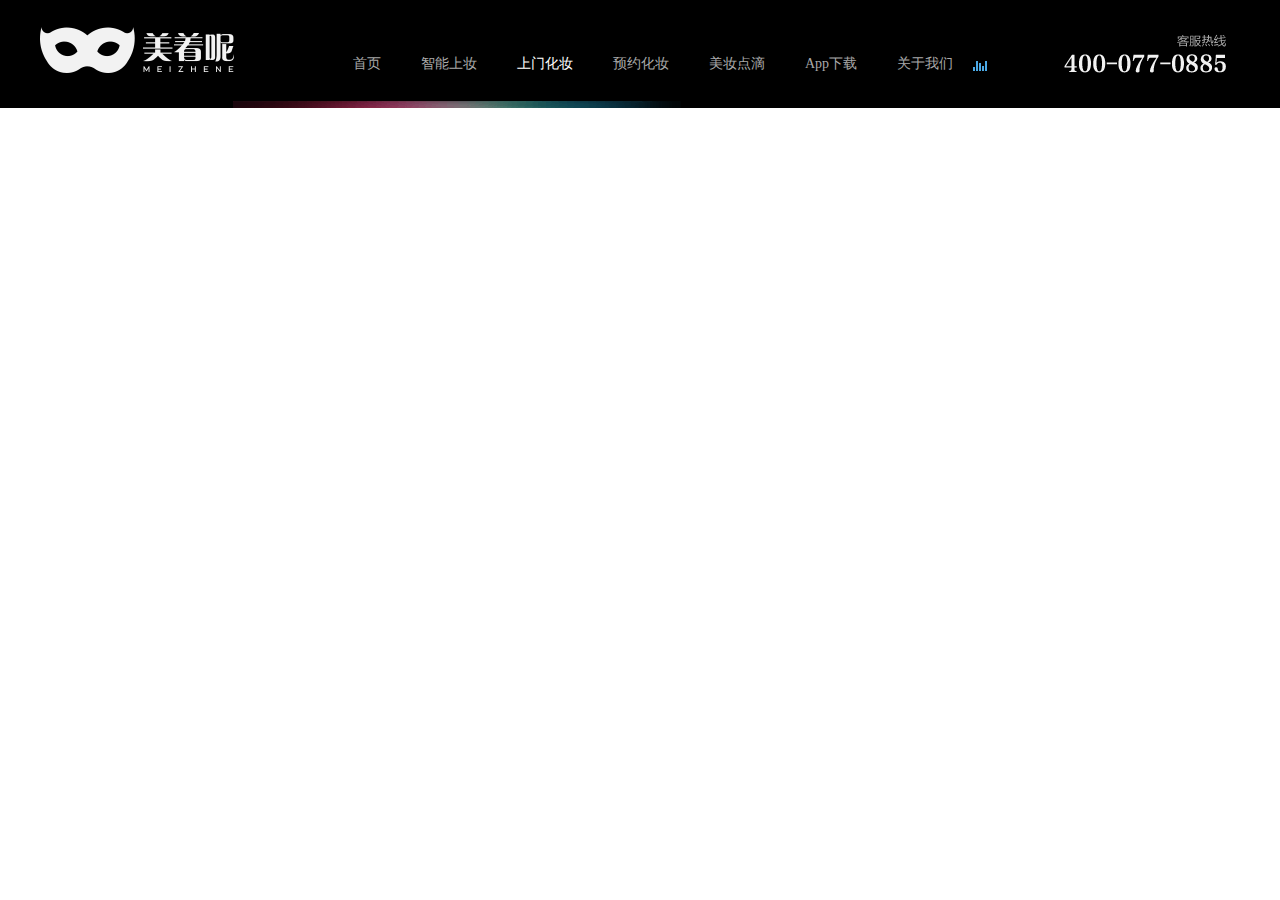
<file: 美妆点滴.html>
<!DOCTYPE html>
<html>
	<head>
		<meta charset="UTF-8">
		<title></title>
	</head>
	<link rel="stylesheet" type="text/css" href="css/public.css" />
	<link rel="stylesheet" type="text/css" href="css/main.css" />
	<body>
		<!--
        	描述：头部开始
        -->
			<div class="head">
				<div class="head-wrap">
					<div class="left">
						<img src="images/body/index/logo.png" />
					</div>
					<ul>
						<li><a href="index.html">首页</a></li>
						<li><a href="智能化妆.html">智能上妆</a></li>
						<li><a href="上门化妆.html"  class="a1">上门化妆</a></li>
						<li><a href="###">预约化妆</a></li>
						<li><a href="美妆点滴.html">美妆点滴</a></li>
						<li><a href="app download.html">App下载</a></li>
						<li><a href="about us.html">关于我们</a></li>
					</ul>
					<a href="javascript:;" class="music"></a>
					<audio src="music/yinyue.mp3" autoplay="autoplay"></audio>
					<div class="right">
						<img src="images/body/img/首页/header_icon2.png"/>
					</div>
				</div>
			</div>
			<div class="line"></div>
			<!--
        	描述：头部结束
        -->
	</body>
</html>
</file>
<file: css/public.css>
/*清除样式*/
body,div,dl,dt,dd,ul,ol,li,h1,h2,h3,h4,h5,h6,pre,form, fieldset,input,textarea,p,blockquote,th,td { margin:0; padding:0;} 
table { border-collapse:collapse; /*让表格边框细线*/border-spacing:0; /*清除边框间距*/} 
fieldset,img { border:0 none; /*有些浏览器默认这些标签有边框，所以要清除默认边框*/display:block;} 
address,caption,cite,code,dfn,em,i,u,b,strong,th,var { font-style:normal; font-weight:normal; /*清除标签默认文本样式和加粗*/}
input,textarea{outline:0 none;/*去掉文本框的默认轮廓线*/border:0;border:none;} 
ol,ul { list-style:none; /*清除列表默认样式*/} 
caption,th { text-align:left; /*清除标签默认文本居中对齐*/} 
h1,h2,h3,h4,h5,h6 { font-size:100%; font-weight:normal; /*清除标题标签的默认样式*/} 
a{text-decoration:none;/*大部分页面中的链接没有下划线*/}
.clearfix:after{height:0;content:" ";display:block;overflow:hidden; clear:both;}
.clearfix{zoom:1;/*IE低版本浏览器不支持after伪类所以要加这一句*/}
</file>
<file: css/index.css>
/*banner开始*/
.banner{ width: 100%; height: 814px; background: url(../images/body/img/首页/2016MDJ_PC_bg_icon1.jpg) no-repeat top center;}
.banner .banner-wrap{ max-width: 1200px; height: 814px;margin: 0 auto; text-align: center; position: relative;}
.banner .banner-wrap img{ vertical-align: middle; margin: 0 auto;}
.banner .banner-wrap .video{ width: 524px; height: 316px; background: url(../images/body/img/首页/2016MDJ_PC_list1_icon2.png) no-repeat top center; margin: 0 auto; margin-top:-70px;position: relative;}
.banner .banner-wrap .video .bg_01{ width: 520px; height: 312px; background: #000;}
.banner .banner-wrap .video .bg_01 img{ display: block; width: 520px; height: 312px; position: absolute; top: 50%; left: 50%; margin-top: -156px; margin-left: -260px; z-index: 10; }
.banner .banner-wrap .video .bg_01 video{ display: block; width: 520px; height: 312px; position: absolute; top: 50%; left: 50%; margin-top: -156px; margin-left: -260px;z-index: 1; }
.banner .banner-wrap .big-ball-01{  position: absolute; top: 340px; left: 134px; -moz-animation:arrowUp1 4s infinite linear; -webkit-animation:arrowUp1 4s infinite linear; -ms-animation:arrowUp1 4s infinite linear;animation: arrowUp1 4s infinite linear;}
.banner .banner-wrap .big-ball-02{ position: absolute; top: 330px; right: 160px;-moz-animation:arrowUp1 4s infinite linear; -webkit-animation:arrowUp2 4s infinite linear; -ms-animation:arrowUp2 4s infinite linear;animation: arrowUp2 4s infinite linear;}
.banner .banner-wrap .big-ball-03{ position: absolute; top: 388px; right: 88px;-moz-animation:arrowUp3 4s infinite linear; -webkit-animation:arrowUp3 4s infinite linear; -ms-animation:arrowUp3 4s infinite linear;animation: arrowUp3 4s infinite linear;}
/*产品推荐*/
.produst_list{ width: 100%; height: 724px; background: url(../images/body/img/首页/bg_icon2.jpg) no-repeat top center;}
.produst_list .produst_list_wrap{ max-width: 1200px; height: 100%;margin: 0 auto; overflow: hidden; border-bottom:15px solid #2dffe6;}
.produst_list .produst_list_wrap .title img{ margin: 50px auto 20px; -moz-animation:swing 1s linear infinite alternate;-ms-animation:swing 1s linear infinite alternate;-webkit-animation:swing 1s linear infinite alternate;animation:swing 1s linear infinite alternate;}
.produst_list .produst_list_wrap dl dt{ position: relative; float: left;}
.produst_list .produst_list_wrap dl dd{ float: left;margin-left: 124px;margin-top: 40px;}
.produst_list .produst_list_wrap dl dd span{width: 28px;height: 1px;display: block;margin: 24px auto 0;background: #c9c9c9;}
.produst_list .produst_list_wrap dl dd p{font-size: 18px;color: #666;line-height: 28px;text-align: center; font-family: "微软雅黑";}
.produst_list .produst_list_wrap dl dd p.list_1{ margin-top: 15px; margin-bottom: 30px;}
.produst_list .produst_list_wrap dl dd p.list_2{ margin-top: 15px; }
/*mua*/
.mua_title{ width: 100%;background: #ff99da; height: 97px; text-align: center; position: relative; margin-top: 15px;}
.mua_title h1{ font-family: "微软雅黑"; font-size: 40px; color:#FFFFFF;line-height: 97px;}
.mua_title .img{ display: block; position: absolute; left: 50%; margin-left: -19.5px; bottom: -14px;}
/*解放 绽放 怒放*/
.list-title{ width: 100%; background: url(../images/body/img/首页/bg_icon3.jpg) no-repeat center top; height:879px;}
.list-title .list-title_wrap{max-width: 1200px; height: 879px; /*background:#2DFFE6;*/ margin: 0 auto;}
.list-title .list-title_wrap img{ display: block;}
.list-title .list-title_wrap ul li{ width: 342px; height: 300px; float: left; margin-right: 87px; margin-top: 96px; text-align: center;}
.list-title .list-title_wrap ul li span.line{width: 28px;height: 1px;display: block;margin: 10px auto 12px;background: #c9c9c9;}
.list-title .list-title_wrap ul li p{font-size: 14px;color: #999;line-height: 24px;text-align: center; font-family: "微软雅黑";}
.list-title .list-title_wrap .pic-1{font-size: 24px;color: #333;text-align: center;position: relative;padding: 0 45px;display:inline-block;margin: 25px 0 10px; }
.list-title .list-title_wrap .pic-1 strong{ font-family: "微软雅黑"; background: #FFFFFF; padding: 0 10px; position: relative; z-index: 9;}
.list-title .list-title_wrap .pic-1 span{ position: absolute;left:0;top: 50%;margin-top: -0.5px; width: 100%; z-index: 3; display: inline-block; height: 1px; background: #333;}
#three img:hover{ box-shadow: 4px 6px 12px #888888; cursor: pointer;}
/*用户体验*/
.user{ width: 100%; background:url(../images/body/img/首页/bg_icon4.jpg) no-repeat center top; height:709px;}
.user .user-wrap{ max-width: 1200px; height: 709px;  margin: 0 auto; text-align: center; overflow: hidden;}
.user .user-wrap .title{ width: 590px; height:62px; margin: 76px auto 60px;}
.user .user-wrap  ul{ width: 1200px; height: 420px;  margin: 0 auto;}
.user .user-wrap  ul li{ width:372px; height: 420px; float: left; margin-right:42px; background: #FFFFFF;  display: inline-block;}
.user .user-wrap  ul li div{ padding: 20px 30px 25px; text-align: left;}
.user .user-wrap  ul li p{ font-family: "微软雅黑"; font-size: 14px; color: #666666;}
.user .user-wrap  ul li h2{  font-family: "微软雅黑";font-size: 22px;color: #333;font-weight: normal;margin-top: 2px;margin-bottom: 18px;}
.user .user-wrap  ul li a{ display: block; padding:10px 30px; background:#ee2e95; text-align: center; color: #FFFFFF; font-family: "微软雅黑"; font-size: 18px;}
/*用户下载*/
.downlode{ width: 100%; background: url(../images/body/img/首页/bg_icon5.jpg) no-repeat center top; height: 511px;}
.downlode .downlode-wrap{ max-width: 1200px; height: 511px; margin: 0 auto;}
.downlode .downlode-wrap dl{ width: 1200px; height: 511px;}
.downlode .downlode-wrap dl dt{ float: left; margin-top:140px ;}
.downlode .downlode-wrap dt span{ font-size: 26px;color: #2e2e2e;}
.downlode .downlode-wrap dt h2{    color: #151515;font-size: 46px;margin-top: 12px;}
.downlode .downlode-wrap dt p{ margin-top: 40px;}
.downlode .downlode-wrap dt p .android{ display:inline-block ; background: url(../images/body/img/首页/list5_icon3.png) no-repeat left top; width: 196px; height:56px ; margin-right: 20px;}
.downlode .downlode-wrap dt p .apple{ display:inline-block ; background: url(../images/body/img/首页/list5_icon2.png) no-repeat left top; width: 196px; height:56px ;}
.downlode .downlode-wrap dd{ float: right; width: 540px; height: 511px; }
</file>
<file: css/main.css>
body{ font-family: "微软雅黑"; font-size: 12px;}
/*头部开始*/
.head{ width: 100%; background: #000; overflow: hidden;}
.head .head-wrap{ margin: 0 auto; max-width:1200px; height: 101px;}
.head .head-wrap .left img{ margin-top: 27px; width:203px; height:46px; display:inline-block; vertical-align: middle; float: left;}
.head .head-wrap ul{ float: left; margin-left: 90px; margin-top: 55px;}
.head .head-wrap ul li{ float: left; margin: 0 20px;}
.head .head-wrap ul li a{ font-family: "微软雅黑"; font-size: 14px; color: #a9a9a9; }
.head .head-wrap ul li a:hover{ color: #fff;transition: all .4s;}
.head .head-wrap ul  li .a1{ color:#FFFFFF;}
.head .head-wrap .music{width:14px; height: 14px; display: inline-block; background: url(../images/body/img/首页/music.gif) no-repeat center top; margin-top: 57px; float: left; }
.head .head-wrap .pause { background-image: url(../images/body/img/首页/music.gif);}
.head .head-wrap .right{ float: left; width: 166px; height: 101px; margin-left: 76px;}
/*头部结束*/
.line{ width: 100%; height: 7px; background-image: url(../images/body/img/首页/2016MDJ_PC_header_icon1.png);}
/*底部*/
.footer{ width: 100%; height:230px; background: #000000;}
.footer .footer-wrap{ max-width: 1200px; height: 230px;  margin: 0 auto; overflow: hidden;}
.footer .footer-wrap li{ float: left; display: inline-block; font-size: 16px;}
.footer .footer-wrap li a{ margin: 30px 20px 15px; display: inline-block; color: #FFFFFF;}
.footer .footer-wrap li a:hover{ color: #A9A9A9;transition: all .4s;}
.footer .footer-wrap li i{ color: #999;}
.footer .footer-wrap .contact{ width: 200px; height: 108px; margin-top:78px; text-align: right; margin-left:-564px; float: left;}
.footer .footer-wrap .contact li{ color: #999999; font-size: 14px;  line-height:36px;}
.footer .footer-wrap .contact li i{ display: inline-block; width: 18px; height: 18px; margin-right: 8px;}
.footer .footer-wrap .contact li img{display: block;margin-top: 5px;}
.footer .footer-wrap .ewm{ width: 290px; height: 140px; float: right; margin-top: 30px;}
.footer .footer-wrap .ewm dl{width: 290px; height: 140px;}
.footer .footer-wrap .ewm dl dt{ float: left;}
.footer .footer-wrap .ewm dl h3{ font-size: 22px; font-family: "微软雅黑"; color: #999999; margin-bottom: 30px;}
.footer .footer-wrap .ewm dl p{ font-family: "微软雅黑"; font-size: 14px; color: #999999; line-height: 20px;}
.footer .footer-wrap .ewm dl dd{ float: right;}
.footer .footer-wrap .bottom{ color: #666666; margin-top: 204px; margin-left: 23px;}
/*dibu*/
.do{ width: 100%; height: 11px; background:url(../images/body/img/首页/2016MDJ_PC_footer_bg.png) no-repeat center top;}
.modal{ display:none; background-size: cover;position: fixed; height:100%; width:100%; background:rgba(0,0,0,0.5) none repeat scroll 0 0 !important;z-index: 1; top:0px;left:0px;}
.modal_main{  height: 310px; background: white; width: 400px;background: #fff;position: fixed;left: 50%;top: 50%;margin-left: -200px;margin-top: -176px;padding: 40px;box-sizing: border-box;}
.icon_img{width: 20px;height: 20px;display: block;position: absolute;right: 20px;top: 20px;cursor: pointer;}
.modal_main dl{border-bottom: 2px solid #1a1a1a;height: 26px;margin-bottom: 20px;position: relative;width: 100%;}
.form_control2{border: none;font-size: 12px;padding: 5px 0;float: left;background: none;width: 100%;color: #333;}
.modal_main dl a{color: #333;font-size: 12px;padding: 5px 0;position: absolute;right: 0;top: 0;z-index: 9;}
.form_img{    display: block; background:url(../images/body/index/111.png) no-repeat;margin-top: -6px;width: 76px;height: 30px;}
.btn_f{background: #ee2e95;border: none;height: 44px;width: 100%;font-size: 16px;color: #fff;cursor: pointer;}
.order_time .hd{height: 50px;background: #fff;}
.order_time .hd ul li{width: 25%;float: left;font-size: 14px;color: #666;text-align: center;height: 42px;padding-top: 6px;border-bottom: 2px solid #fff;cursor: pointer;}
/*.order_time .hd ul li:hover{color:#ee2e95;}*/
.order_time .hd ul li span{display: block;color: #999;font-size: 12px;}
.on{border-bottom: 2px solid #ee2e95;}


/*----------confirmmeau------------*/
.confirm_main{ height:650px;}
.confirm_main .container{width:1200px; margin:0 auto;}
.confirm_main .confirm_title{ height:60px; line-height:60px; border-bottom:1px solid #e5e5e5;}
.confirm_main .confirm_title ul a{ font-size:12px; color:#666;}
.confirm_main .confirm_title ul a:hover{color:#ee2e95;}
.confirm_main .confirm_title li{ float:left; margin-right:5px;}
.confirm_main .confirm_title li span{ margin-left:3px;}
.confirm_main .confirm_title .my_meau a{ float:right; font-size:18px; color:#333; background:url(../images/body/img/confirmmeau/images/icon_03.jpg) no-repeat 0 21px; padding-left:30px;}


.confirm_main .confirm_wrap{ width:980px; margin:0 auto; border:1px solid #e5e5e5; padding-top:20px; text-align:center; margin-top:30px; padding-bottom:30px;}
.confirm_main .confirm_wrap h2{ height:64px; line-height:64px; font-size:20px; color:#333; font-weight:bold;}
.confirm_wrap .c_m_inform{ width:400px; border-top:1px solid #e5e5e5; margin:0 auto; text-align:left; height:245px; border-bottom:1px solid #e5e5e5; padding-top:6px;}
.confirm_wrap .c_m_inform ul{ padding-left:18px;}
.confirm_wrap .c_m_inform li{ height:38px; line-height:35px; color:#000; padding-left:35px;}
.confirm_wrap .c_m_inform li span{ color:#999;}
.confirm_wrap .item1{ background:url(../images/body/img/confirmmeau/images/2016PC_order_icon1.png) no-repeat 0 5px;}
.confirm_wrap .item2{ background:url(../images/body/img/confirmmeau/images/2016PC_order_icon2.png) no-repeat 0 5px;}
.confirm_wrap .item3{ background:url(../images/body/img/confirmmeau/images/te_03.jpg) no-repeat 0 5px;}
.confirm_wrap .item4{ background:url(../images/body/img/confirmmeau/images/2016PC_order_icon4.png) no-repeat 0 5px;}
.confirm_wrap .item5{ background:url(../images/body/img/confirmmeau/images/2016PC_order_icon5.png) no-repeat 0 5px;}
.confirm_wrap .item6{ background:url(../images/body/img/confirmmeau/images/2016PC_order_icon6.png) no-repeat 0 5px;}
.confirm_wrap p{line-height:48px;}
.confirm_wrap p input{vertical-align:middle; }
.confirm_wrap .money{ width:160px; height:40px; background:#ee2e95; line-height:40px; text-align:center; display:block; margin:0 auto; color:#FFF;}


/*----------choice------------*/
.choice_main{ height:995px; background:#eee;}
.choice_main .container{width:1200px; margin:0 auto;}
.choice_main .choice_title{ height:60px; line-height:60px; border-bottom:1px solid #e5e5e5;}
.choice_main .choice_title ul a{ font-size:12px; color:#666;}
.choice_main .choice_title ul a:hover{color:#ee2e95;}
.choice_main .choice_title li{ float:left; margin-right:5px;}
.choice_main .choice_title li span{ margin-left:3px;}
.choice_main .choice_title .my_meau a{ float:right; font-size:18px; color:#333; background:url(../images/body/img/confirmmeau/images/icon_03.jpg) no-repeat 0 21px; padding-left:30px;}

.choice_main .sea_box{ height:96px;}
.choice_main .search{ width:430px; float:right; background:url(../images/body/img/choice/btn_03.jpg) no-repeat 0px 35px;; padding-top:27px; padding-left:45px;}
.search .seatxt{ width:363px;height:38px; border:1px solid #e8e8e8; float:left; color:#c9caca; height:38px; line-height:38px; padding-left:15px;}
.search .btn{ height:40px; width:36px; background:#EEE; float:left;}
.infor_list ul li{ width:225px; height:310px; background:#FFF; text-align:center; padding-top:20px;}
.infor_list .img{ width:122px; height:122px; border-radius:50%; background-image:url(../images/body/img/choice/ddc8332f2461dd3bfd25b2446cd7f825.jpg); background-size:105%; background-position:center; background-repeat:no-repeat; margin:0 auto;}
.infor_list p{ height:40px; line-height:40px; font-weight:bold; font-size:18px;}
.infor_list p i{ width:70px; height:18px; line-height:18px; font-size:12px; background:#f29217; color:#FFF; font-style:normal; display:inline-block; margin-left:5px;}
.infor_list span{ display:block; color:#666; line-height:50px;}
.infor_list li{ float:left; margin-right:18px; margin-bottom:20px;}
.infor_list li a{ display:inline-block; width:192px; height:38px; border:1px solid #e6e5e6; text-align:center; line-height:38px; color:#ee2e95; font-size:18px;}
.infor_list li a:hover{ background:#ee2e95; color:#FFF;}
.infor_list .nomargin{margin-right:0px;}


.choice_main .page{ margin:0 auto; width:258px; padding-top:30px; overflow:hidden;}
.choice_main .page a{ height:34px; width:34px; border:1px solid #dddddd; display:block; float:left; line-height:34px; text-align:center; color:#333;}
.choice_main .page a:hover{ background:#e71e62; border:1px solid #e71e62; color:#FFF;}
.choice_main .page .active{ background:#e71e62; border:1px solid #e71e62; color:#FFF;}
.choice_main .page .next{ width:74px; height:34px;}
</file>
<file: css/animition.css>
/*banner*/
@keyframes arrowUp1 {
	0% {  left:194px; top:336px; }
	20% { left:194px; top:366px;}
	40% { left:174px; top:346px;}
	60% { left:194px; top:356px;}
	80% { left:174px; top:346px;}
	100% {left:194px; top:336px;}	
}
@-webkit-keyframes arrowUp1 {
	0% {  left:194px; top:336px; }
	20% { left:194px; top:366px;}
	40% { left:174px; top:346px;}
	60% { left:194px; top:356px;}
	80% { left:174px; top:346px;}
	100% {left:194px; top:336px;}	
}
@-moz-keyframes arrowUp1 {
	0% {  left:194px; top:336px; }
	20% { left:194px; top:366px;}
	40% { left:174px; top:346px;}
	60% { left:194px; top:356px;}
	80% { left:174px; top:346px;}
	100% {left:194px; top:336px;}	
	
}
@-ms-keyframes arrowUp1 {
	0% {  left:194px; top:336px; }
	20% { left:194px; top:366px;}
	40% { left:174px; top:346px;}
	60% { left:194px; top:356px;}
	80% { left:174px; top:346px;}
	100% {left:194px; top:336px;}	
	
}
@keyframes arrowUp2 {
	0% {  top:326px;}
	30% { top:336px;}
	70% { top:330px;}	
	100% {top:326px;}	
}
@-webkit-keyframes arrowUp2 {
	0% {  top:326px;}
	30% { top:336px;}
	70% { top:330px;}	
	100% {top:326px;}	
}
@-moz-keyframes arrowUp2 {
	0% {  top:326px;}
	30% { top:336px;}
	70% { top:330px;}	
	100% {top:326px;}	
}
@-ms-keyframes arrowUp2 {
	0% {  top:326px;}
	30% { top:336px;}
	70% { top:330px;}	
	100% {top:326px;}	
}
@-moz-keyframes arrowUp3{
	0%{ top: 388px; right: 88px;}
	20%{ top: 384px; right: 88px;}
	40%{ top: 388px; right: 98px;}
	60%{ top:382px; right: 88px;}
	80%{ top: 386px; right: 86px;}
	100%{ top: 388px; right: 88px;}
}
@-ms-keyframes arrowUp3{
	0%{ top: 388px; right: 88px;}
	20%{ top: 384px; right: 88px;}
	40%{ top: 388px; right: 98px;}
	60%{ top:382px; right: 88px;}
	80%{ top: 386px; right: 86px;}
	100%{ top: 388px; right: 88px;}
}
@-webkit-keyframes arrowUp3{
	0%{ top: 388px; right: 88px;}
	20%{ top: 384px; right: 88px;}
	40%{ top: 388px; right: 98px;}
	60%{ top:382px; right: 88px;}
	80%{ top: 386px; right: 86px;}
	100%{ top: 388px; right: 88px;}
}
/*题目*/
@-moz-keyframes swing{
	0%{margin: 50px auto 20px; }
	50%{margin: 30px auto 10px;}
	100%{margin: 50px auto 20px;}
}
@-webkit-keyframes swing{
	0%{margin: 50px auto 20px; }
	50%{margin: 40px auto 10px;}
	100%{margin: 50px auto 20px;}
}
@-ms-keyframes swing{
	0%{margin: 50px auto 20px; }
	50%{margin: 40px auto 10px;}
	100%{margin: 50px auto 20px;}
}
@keyframes swing{
	0%{margin: 50px auto 20px; }
	50%{margin: 40px auto 10px;}
	100%{margin: 50px auto 20px;}
}
</file>
<file: css/about us.css>
body{background: #f6f6f6;}
.daohang{
	width: 270px;
	background: #FFFFFF;
	border-radius: 4px;
	box-shadow: 0px 2px 1px rgba(9,2,4,0.1);
	float: left;
}
.daohang h2{
	height: 70px;
    background: #2dffe6;
    text-shadow: 0 1px 2px rgba(0,119,105,0.2);
    line-height: 70px;
    text-align: center;
    color: #fff;
    font-size: 24px;}
.daohang ul li{
	width: 100%;
	height: 70px;
	border-bottom: 1px solid #ebebeb;
}
.daohang ul li a{
	display: block;
	text-align: center;
	font-size:15px;
	line-height: 70px;
	color: #000000;
}
.daohang ul li a:hover{
	background: #ff99da;
	color: #FFFFFF;
}
.daohang-right{
	width: 900px;
    border-radius: 4px;
    background: #fff;
    box-shadow: 0px 2px 1px rgba(9,2,4,0.1);
    min-height: 566px;
    float: right;
    box-sizing: border-box;
    padding: 50px;
}
.daohang-right .title{
	height: 45px;
    box-sizing: border-box;
    border-left: 4px solid #000;
    padding-left: 20px;
    overflow: hidden;
    background: url(../images/body/img/关于我们/gywm_icon5.png) no-repeat right center;
}
.daohang-right .title h2{
	color: #222;
    font-size: 24px;
    font-weight: bold;
    position: relative;
    top: -5px;
}

.daohang-right .title span{
	font-size: 12px;
    color: #ccc;
    text-transform: uppercase;
    position: relative;
    top: -3px;
}
.daohang-right .gsjj{
	margin-top: 10px;
    width: 100%;
    float: left;
}
.daohang-right .gsjj p{
	color: #4f4f4f;
    font-size: 15px;
    line-height: 40px;
    text-indent: 2em;
    margin-top: 30px;
}
.content{
	width: 1200px; margin: 0 auto; padding: 30px 0;
}
</file>
<file: css/app-download.css>
.app_container{
	width: 100%;
    min-height: 758px;
    background: url(../images/body/img/app下载/app_bg.jpg) no-repeat top center;
    background-size: 1920px 758px;
}
.app_container .container{
	width: 1200px;
    margin: 0 auto;
}
.app_left{
	float: left;
    padding-left: 20px;
}
.app_left h2{
	font-size: 40px;
    color: #000;
    line-height: 55px;
    margin-top: 140px;
}
.app_left p{
	font-size: 18px;
    color: #000;
    margin-top: 15px;
}
.app_left dl{
	margin-top: 96px;
}
.app_left dl dt{
	float: left;
    position: relative;
}
.app_left dl span{
	width: 138px;
    height: 36px;
    display: block;
    background: url(../images/body/img/app下载/app_icon1.png) no-repeat center;
    text-align: center;
    color: #dd63b1;
    font-size: 14px;
    line-height: 29px;
    top: -44px;
    left: 10px;
    position: absolute;
}
.app_left dd{
	float: left;
    padding: 11px 32px;
}
.app_left dd a{
	width: 196px;
    height: 56px;
    display: block;
    margin-bottom: 25px;
}
.app_left .ios{
	background: url(../images/body/img/app下载/app_icon3.png) no-repeat;
}
.app_left .ios:hover{
	background: url(../images/body/img/app下载/app_icon5.jpg) no-repeat;
}
.app_left .android{
	background: url(../images/body/img/app下载/app_icon4.png) no-repeat;
}
.app_left .android:hover{
	background: url(../images/body/img/app下载/app_icon6.png) no-repeat;
}
.app_right{
	float: right;
    margin-top: 100px;
}
</file>
<file: css/makeup.css>
.makeup-banner{width: 100%; height:537px; background: url(../images/body/img/智能上妆/cpfw_banner1.jpg) no-repeat top center;}
.content1{width: 1920px;height: 646px; background: url(../images/body/img/智能上妆/cpfw1_bg1.jpg) no-repeat center;}
.content2{width: 1920px;height: 646px; background: url(../images/body/img/智能上妆/cpfw1_bg2.jpg) no-repeat center;}
.content3{width: 1920px;height: 646px; background: url(../images/body/img/智能上妆/cpfw1_bg3.jpg) no-repeat center;}
.content-list1{width: 1200px; height: ; margin: 0 auto; overflow: hidden; padding: 0 20px 60px; box-sizing: border-box; border-bottom: 1px solid #e1e2e3;}

.cpfw1-list1{
	float: left;
	width: 341px;
	margin-top: 180px;
    margin-left: 120px;
}
.content p{
	font-size: 14px;
    line-height: 22px;
    margin-top: 5px;
}
.content .p1{
	color: #999;
	
}
.content .p2{
	    color: #666;
}
.content h2{
	font-size: 24px;
    color: #333;
    margin-top: 40px;
}
.cpfw1-list2{
	margin-right: 150px;
	float: right;
    margin-top: 64px;
}
.cpfw2-list2{
	
	float: left;
    margin-top: 64px;
     margin-left: 120px;
    
}
.cpfw2-list1{
	float: right;
	width: 341px;
	margin-top: 180px;
	margin-right: 150px;
   
}
</file>
<file: css/visit.css>
.Visit-banner{background: url(../images/body/img/上门化妆/cpfw_banner.jpg); width: 1920px; height: 554px;}
.content-visit1{width: 1200px; height:668px; margin: 0 auto; overflow: hidden;}
.visit1_left{float: left; margin-top: 72px;}
.visit1_right{float: right; margin-top: 144px;width: 479px; height: 378px;}
.visit1_right .ph{position: absolute; }
.visit1_right .p1{width: 360px; position: relative; z-index: 9; margin: 160px auto 0;}
.visit1_right .p1 p{font-size: 14px; color: #666; line-height: 26px; margin-bottom: 15px;}
/*第二部分*/
.visit2_left{float: right;}
.visit2_right{float: left;margin-top: 72px; width: 479px; height: 378px;}
.visit2_right .ph{position: absolute; }
.visit2_right .p1{width: 360px; position: relative; z-index: 9; margin: 160px auto 0;}
.visit2_right .p1 p{font-size: 14px; color: #666; line-height: 26px; margin-bottom: 15px;}
</file>
